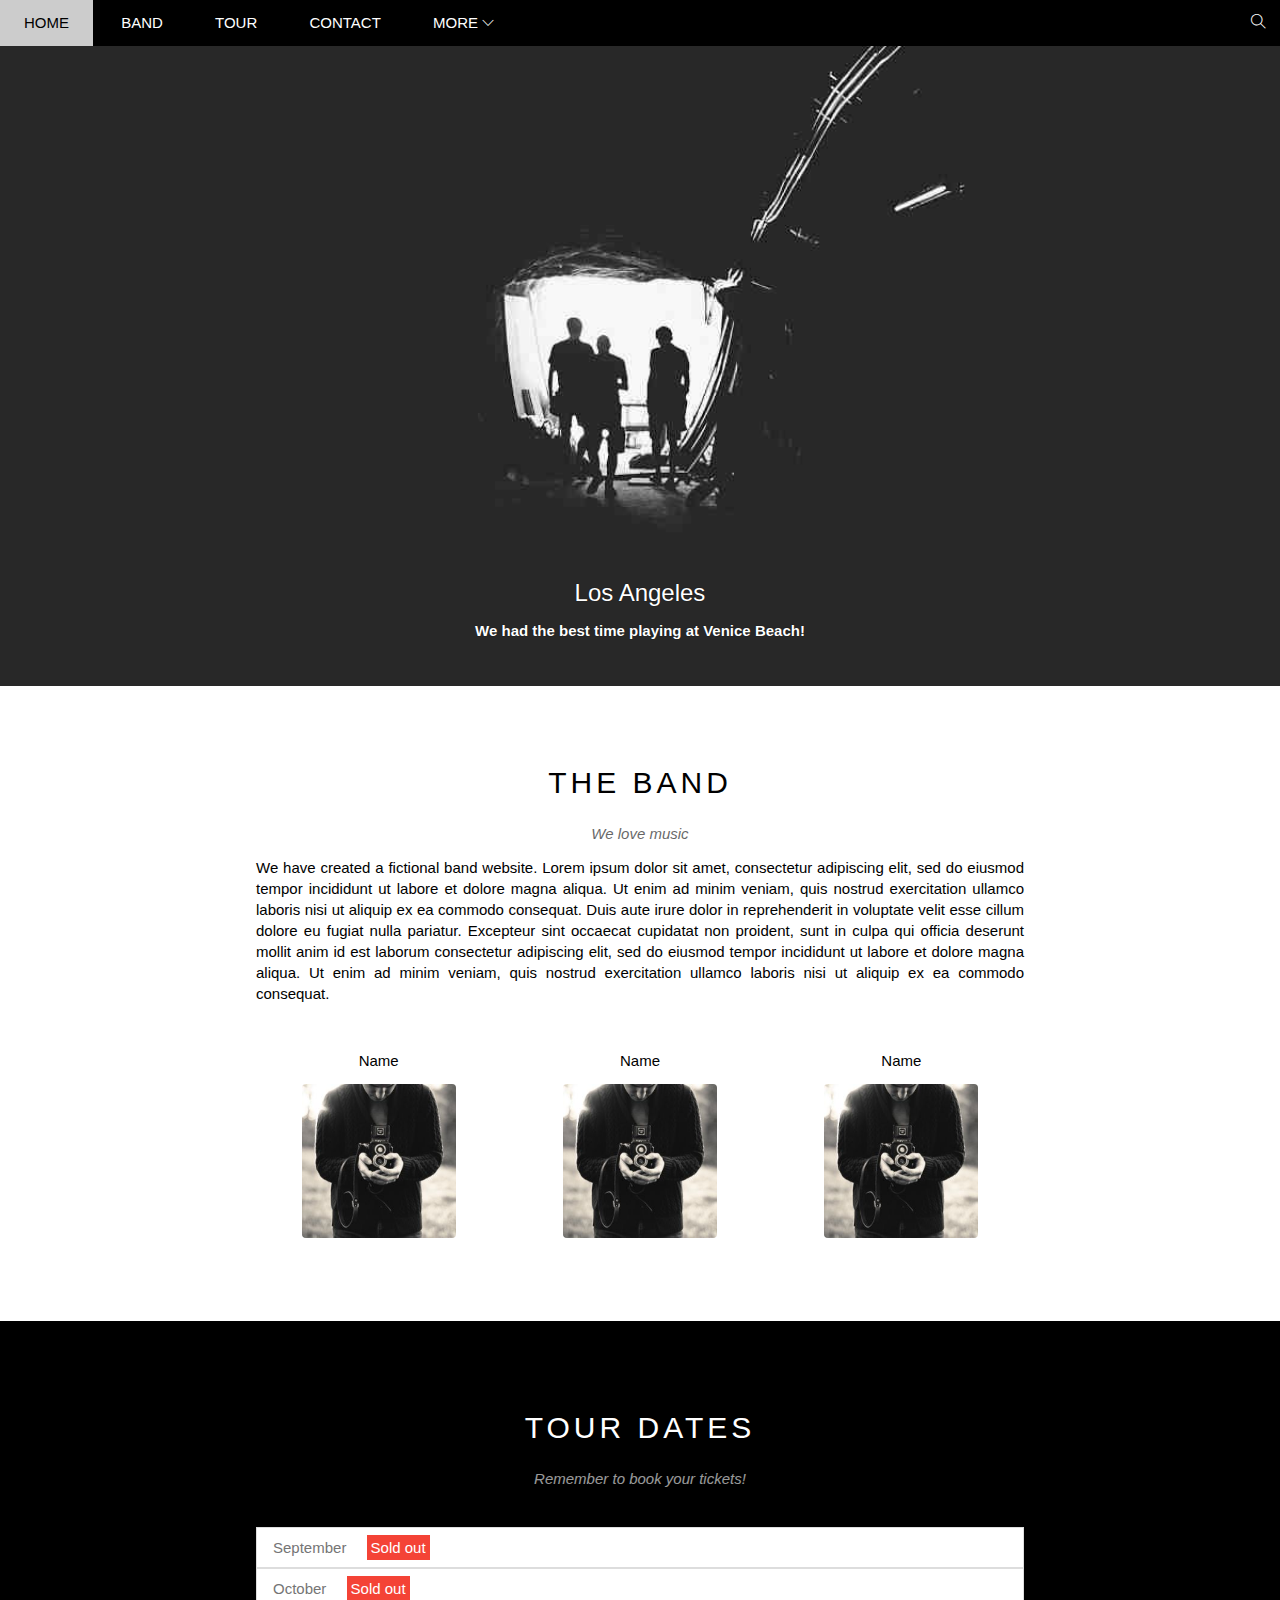
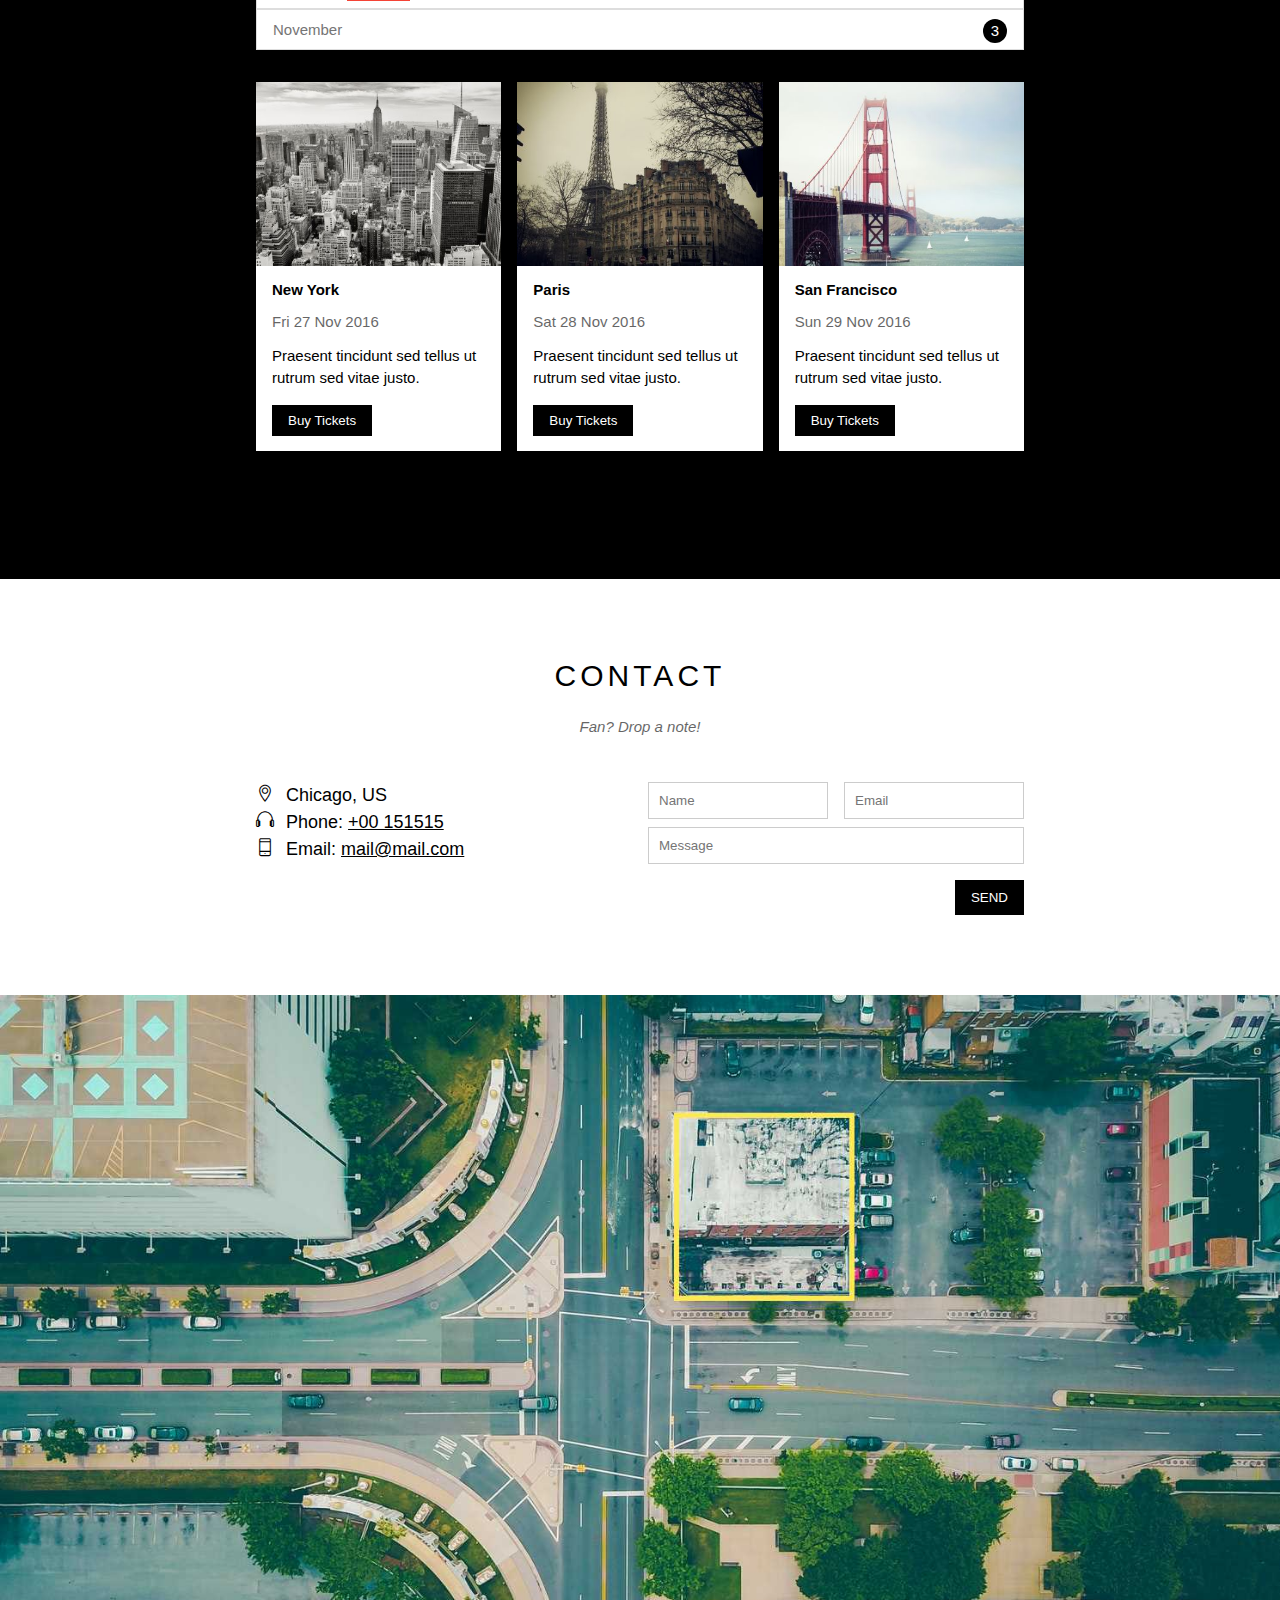
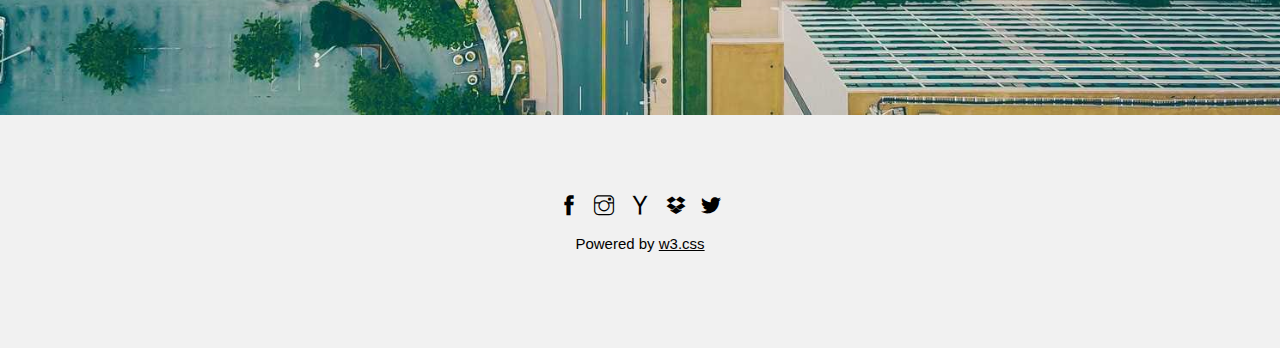
<file: index.html>
<!DOCTYPE html>
<html lang="en">
<head>
    <meta charset="UTF-8">
    <meta http-equiv="X-UA-Compatible" content="IE=edge">
    <meta name="viewport" content="width=device-width, initial-scale=1.0">
    <title>The Band</title>
    <link rel="stylesheet" href="./assets/css/style.css">
    <link rel="stylesheet" href="./assets/css/responsive.css">
    <link rel="stylesheet" href="./assets/font/themify-icons-font/themify-icons/themify-icons.css">
    <link rel="icon" href="https://c1.staticflickr.com/3/2633/3717131933_88a7bcbe83_b.jpg">
</head>
<body>
    <div id="main">
        <!-- Header -->
        <div id="header">
            <ul id="nav">
                <li><a href="#">Home</a></li>
                <li><a href="#band" class="responsive">Band</a></li>
                <li><a href="#tour" class="responsive">Tour</a></li>
                <li><a href="#contact" class="responsive">Contact</a></li>
                <li>
                    <a href="#" class="responsive">More<i class="ti-angle-down"></i></a>
                    <ul class="subnav">
                        <li><a href="#">Merchandise</a></li>
                        <li><a href="#">Extras</a></li>
                        <li><a href="#">Media</a></li>
                    </ul>
                </li>
            </ul>
            <div id="search">
                <i class="ti-search"></i>
            </div>

            <div id="mobile-menu" class="mobile-menu-btn">
                <i class="ti-menu"></i>
            </div>
        </div>

        <!-- Slider -->
        <div id="slider">
            <div id="about-band">
                <h3>Los Angeles</h3>
                <p class="margin-top-bottom bold">We had the best time playing at Venice Beach!</p>
            </div>
        </div>

        <!-- Content -->
        <div id="content">
            <!-- About section -->
            <div id="band" class="content-section">
                <h2 class="section-heading">THE BAND</h2>
                <p class="section-sub-heading">We love music</p>
                <p class="about-text">We have created a fictional band website. Lorem ipsum dolor sit amet, consectetur adipiscing elit, sed do eiusmod tempor incididunt ut labore et dolore magna aliqua. Ut enim ad minim veniam, quis nostrud exercitation ullamco laboris nisi ut aliquip ex ea commodo consequat. Duis aute irure dolor in reprehenderit in voluptate velit esse cillum dolore eu fugiat nulla pariatur. Excepteur sint occaecat cupidatat non proident, sunt in culpa qui officia deserunt mollit anim id est laborum consectetur adipiscing elit, sed do eiusmod tempor incididunt ut labore et dolore magna aliqua. Ut enim ad minim veniam, quis nostrud exercitation ullamco laboris nisi ut aliquip ex ea commodo consequat.</p>
                <div class="row members-list">
                    <div class="col col-third mobile-col-full mt-16 text-center">
                        <p class="member-name">Name</p>
                        <img class="member-img" src="assets/img/team/1.jpg" alt="">
                    </div>

                    <div class="col col-third mobile-col-full mt-16 text-center">
                        <p class="member-name">Name</p>
                        <img class="member-img" src="assets/img/team/1.jpg" alt="">
                    </div>

                    <div class="col col-third mobile-col-full mt-16 text-center">
                        <p class="member-name">Name</p>
                        <img class="member-img" src="assets/img/team/1.jpg" alt="">
                    </div>
                </div>
            </div>

            <!-- Tour section-->
            <div class="tour-section">
                <div id="tour" class="content-section">
                    <h2 class="section-heading text-white mtb-10">TOUR DATES</h2>
                    <p class="section-sub-heading text-white">Remember to book your tickets!</p>
                    
                    <ul class="tickets-list">
                        <li>September <span class="sold-out">Sold out</span></li>
                        <li>October <span class="sold-out">Sold out</span></li>
                        <li>November <span class="quantity">3</span></li>
                    </ul>

                    <div class="tour-places row">
                        <!--Place: New York-->
                        <div class="col col-third mobile-col-full mt-16">
                            <img src="assets/img/ticket/1.jpg" alt="" class="place-img">
                            <div class="about-ticket">
                                <p class="heading">New York</p>
                                <p class="date">Fri 27 Nov 2016</p>
                                <p class="description">Praesent tincidunt sed tellus ut rutrum sed vitae justo.</p>
                                <button class="btn-buy-ticket js-buy-ticket js-buy-ticket size-mobile">Buy Tickets</button>
                            </div>
                        </div>
                         <!--Place: Paris-->
                        <div class="col col-third mobile-col-full mt-16">
                            <img src="assets/img/ticket/2.jpg" alt="" class="place-img">
                            <div class="about-ticket">
                                <p class="heading">Paris</p>
                                <p class="date">Sat 28 Nov 2016</p>
                                <p class="description">Praesent tincidunt sed tellus ut rutrum sed vitae justo.</p>
                                <button class="btn-buy-ticket js-buy-ticket js-buy-ticket size-mobile">Buy Tickets</button>
                            </div>
                        </div>
                         <!--Place: San Francisco-->
                        <div class="col col-third mobile-col-full mt-16">
                            <img src="assets/img/ticket/3.jpg" alt="" class="place-img">
                            <div class="about-ticket">
                                <p class="heading">San Francisco</p>
                                <p class="date">Sun 29 Nov 2016</p>
                                <p class="description">Praesent tincidunt sed tellus ut rutrum sed vitae justo.</p>
                                <button class="btn-buy-ticket js-buy-ticket js-buy-ticket size-mobile">Buy Tickets</button>
                            </div>
                        </div>
            
                    </div>
                </div>    
            </div>

            <!-- Contact section-->
            <div id="contact" class="content-section">
                <h2 class="section-heading">CONTACT</h2>
                <p class="section-sub-heading">Fan? Drop a note!</p>
                
                <div class="row contact-content">
                    <div class="col col-half mobile-col-full contact-info">
                        <p><i class="ti-location-pin"></i>Chicago, US</p>
                        <p><i class="ti-headphone"></i>Phone: <a class="section-link" href="tel:+00 151515">+00 151515</a></p>
                        <p><i class="ti-mobile"></i>Email: <a class="section-link" href="mailto:mail@mail.com">mail@mail.com</a></p>
                    </div>

                    <div class="col col-half mobile-col-full">
                        <form action="">
                            <div class="row mobile-mt-16">
                                <div class="col col-half mobile-col-full">
                                    <input type="text" placeholder="Name" class="form-control" required>
                                </div>
                                <div class="col col-half mobile-col-full mobile-mt-8">
                                    <input type="email" placeholder="Email" class="form-control" required>
                                </div>
                            </div>

                            <div class="row mt-8">
                                <div class="col col-full mobile-col-full">
                                    <input type="" placeholder="Message" class="form-control" required>
                                </div>
                            </div>
                            <input class="btn mt-16 size-mobile" type="submit" value="SEND">
                        </form>
                    </div>
                </div>
                
            </div>
        </div>
        <!-- End Page Content -->
        
        <!-- Map -->
        <div class="map-section">
            <img src="/assets/img/footer/map.jpg" alt="Map">
        </div>

        <!-- Footer -->
        <div id="footer">
            <div class="content-section text-center">
                <div class="social-list">
                    <a href=""><i class="ti-facebook"></i></a>
                    <a href=""><i class="ti-instagram"></i></a>
                    <a href=""><i class="ti-yahoo"></i></a>
                    <a href=""><i class="ti-dropbox-alt"></i></a>
                    <a href=""><i class="ti-twitter-alt"></i></a>
                </div>
                <p id="author" class="mt-16 mb-16">Powered by <a href="" style="color: black;">w3.css</a></p>
            </div>
        </div>

        <!-- Modal -->
        <div class="modal">
            <div class="modal-container js-modal-container">
                <div class="modal-close js-modal-close">
                    <i class="ti-close"></i>
                </div>

                <div class="modal-header">
                    <i class="ti-bag"></i>Tickets
                </div>

                <div class="modal-body">
                    <label for="modal-quantity" class="modal-label">
                        <i class="ti-shopping-cart"></i>
                        Tickets, $15 per person
                    </label>
                    <input id="modal-quantity" type="text" class="modal-input" placeholder="How many?">
                    
                    <label for="modal-email" class="modal-label">
                        <i class="ti-user"></i>
                        Send to
                    </label>
                    <input id="modal-email" type="email" class="modal-input" placeholder="Enter email">
                
                    <button id="buy-tickets">
                        Pay <i class="ti-check"></i>
                    </button>
                </div>

                <div class="modal-footer">
                    <button class="close-footer js-footer-close">
                        Close <i class="ti-close"></i>
                    </button>

                    <p class="modal-help">Need <a href="">help?</a></p>
                </div>
            </div>
        </div>
    </div>
    <script src="/assets/js/script.js"></script>
    <script src="/assets/js/script-mobile.js"></script>
</body>
</html>
</file>
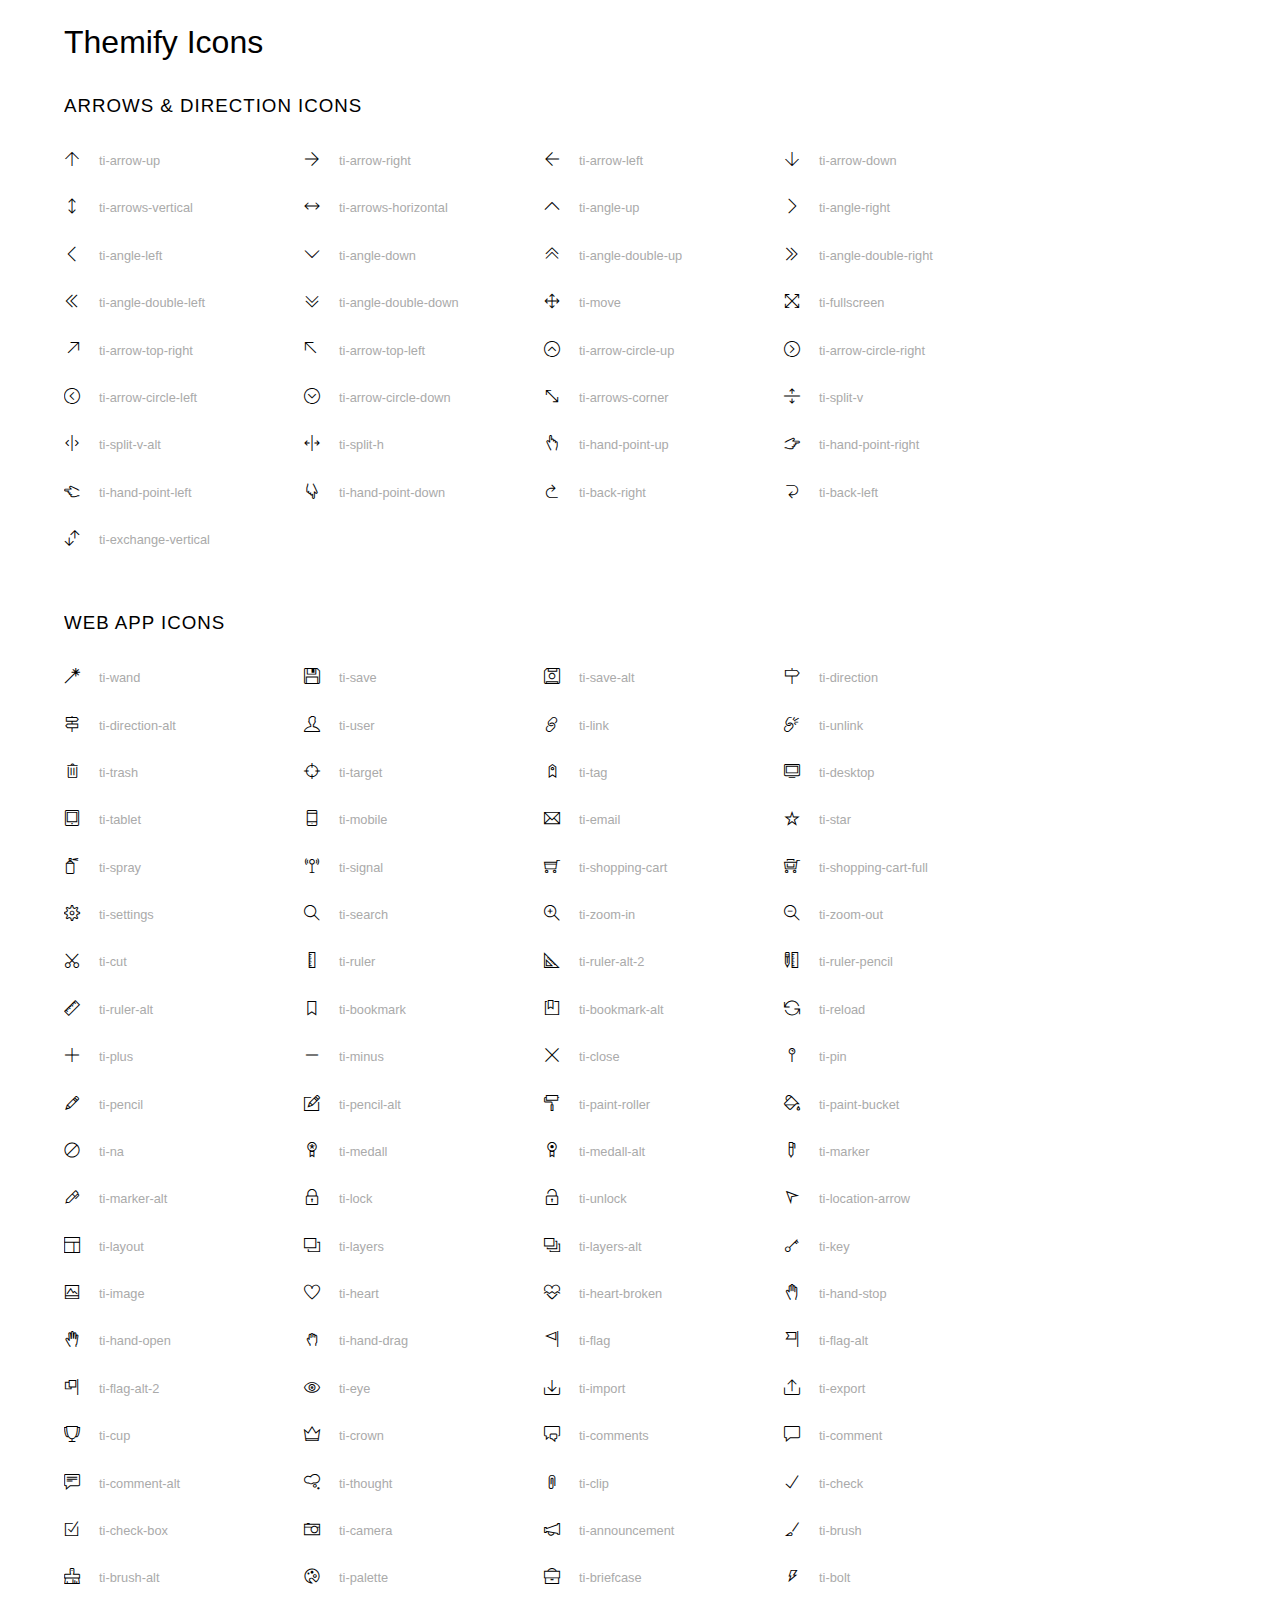
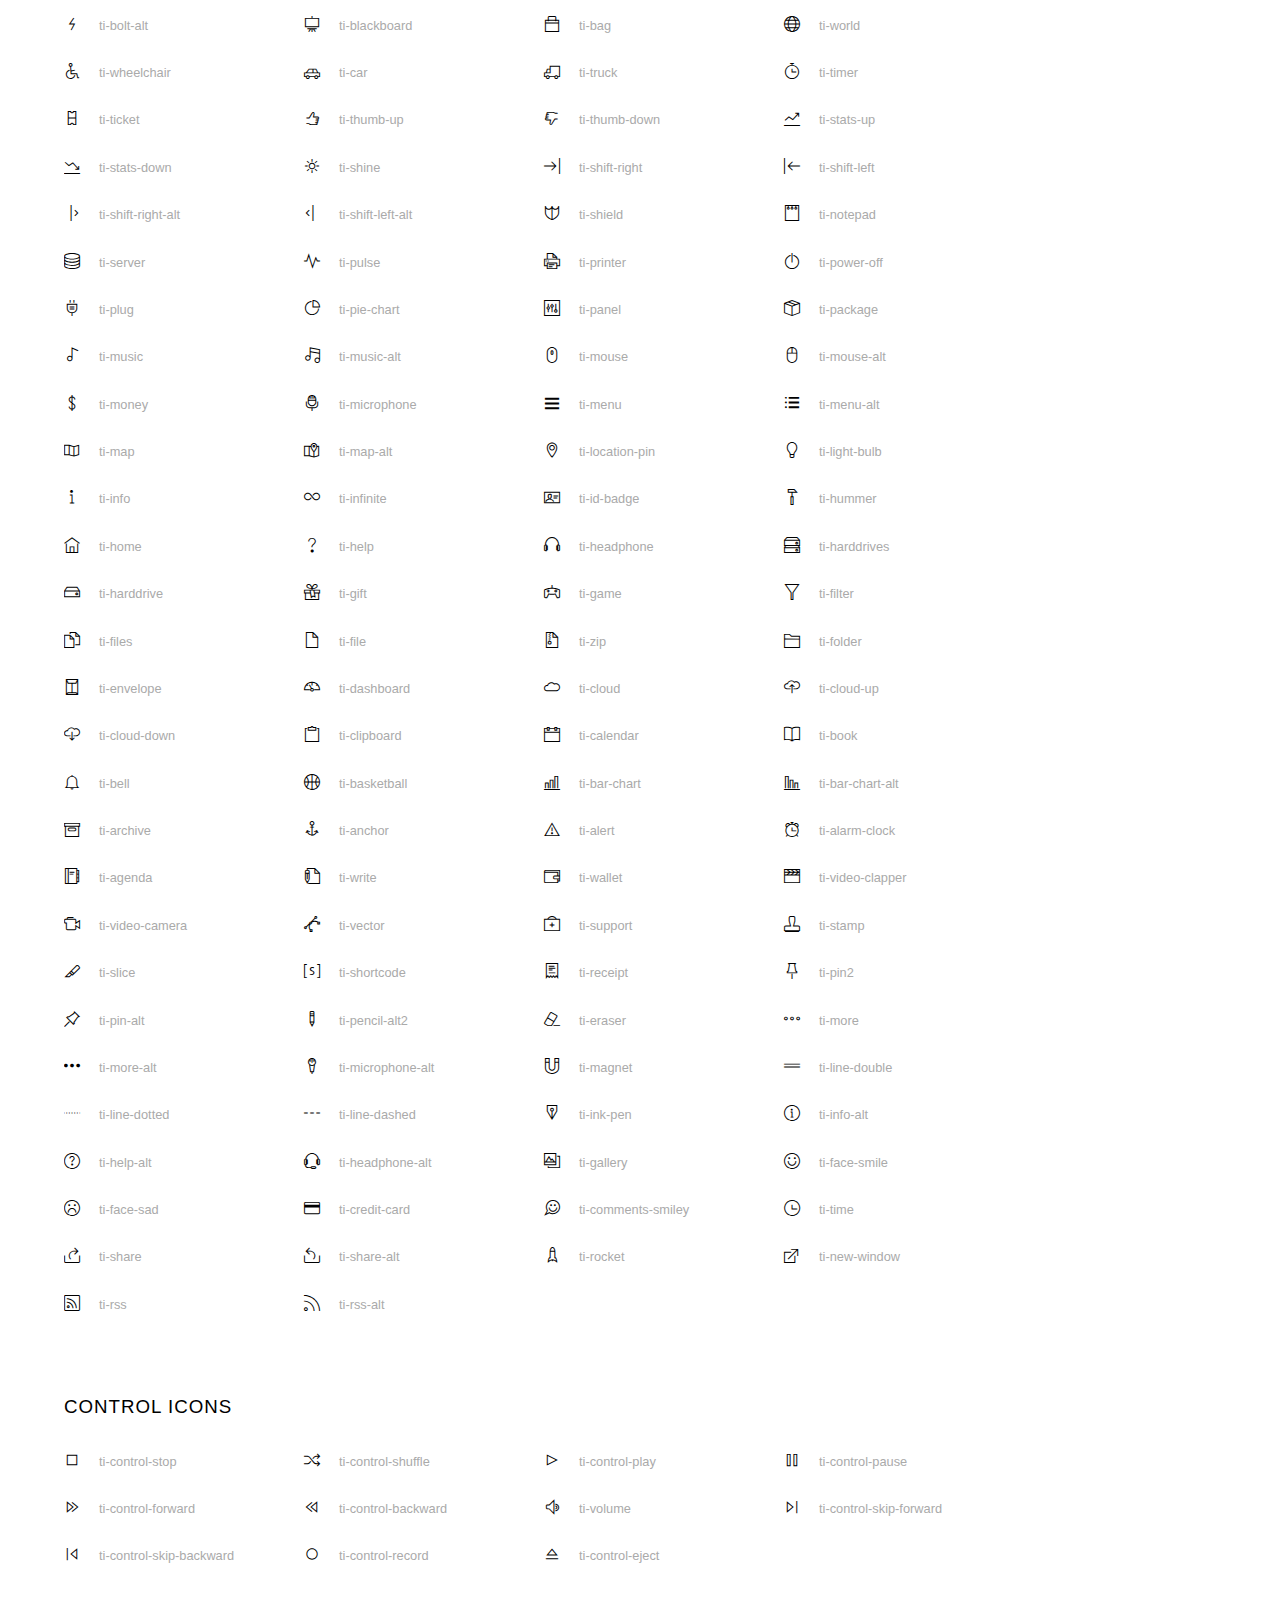
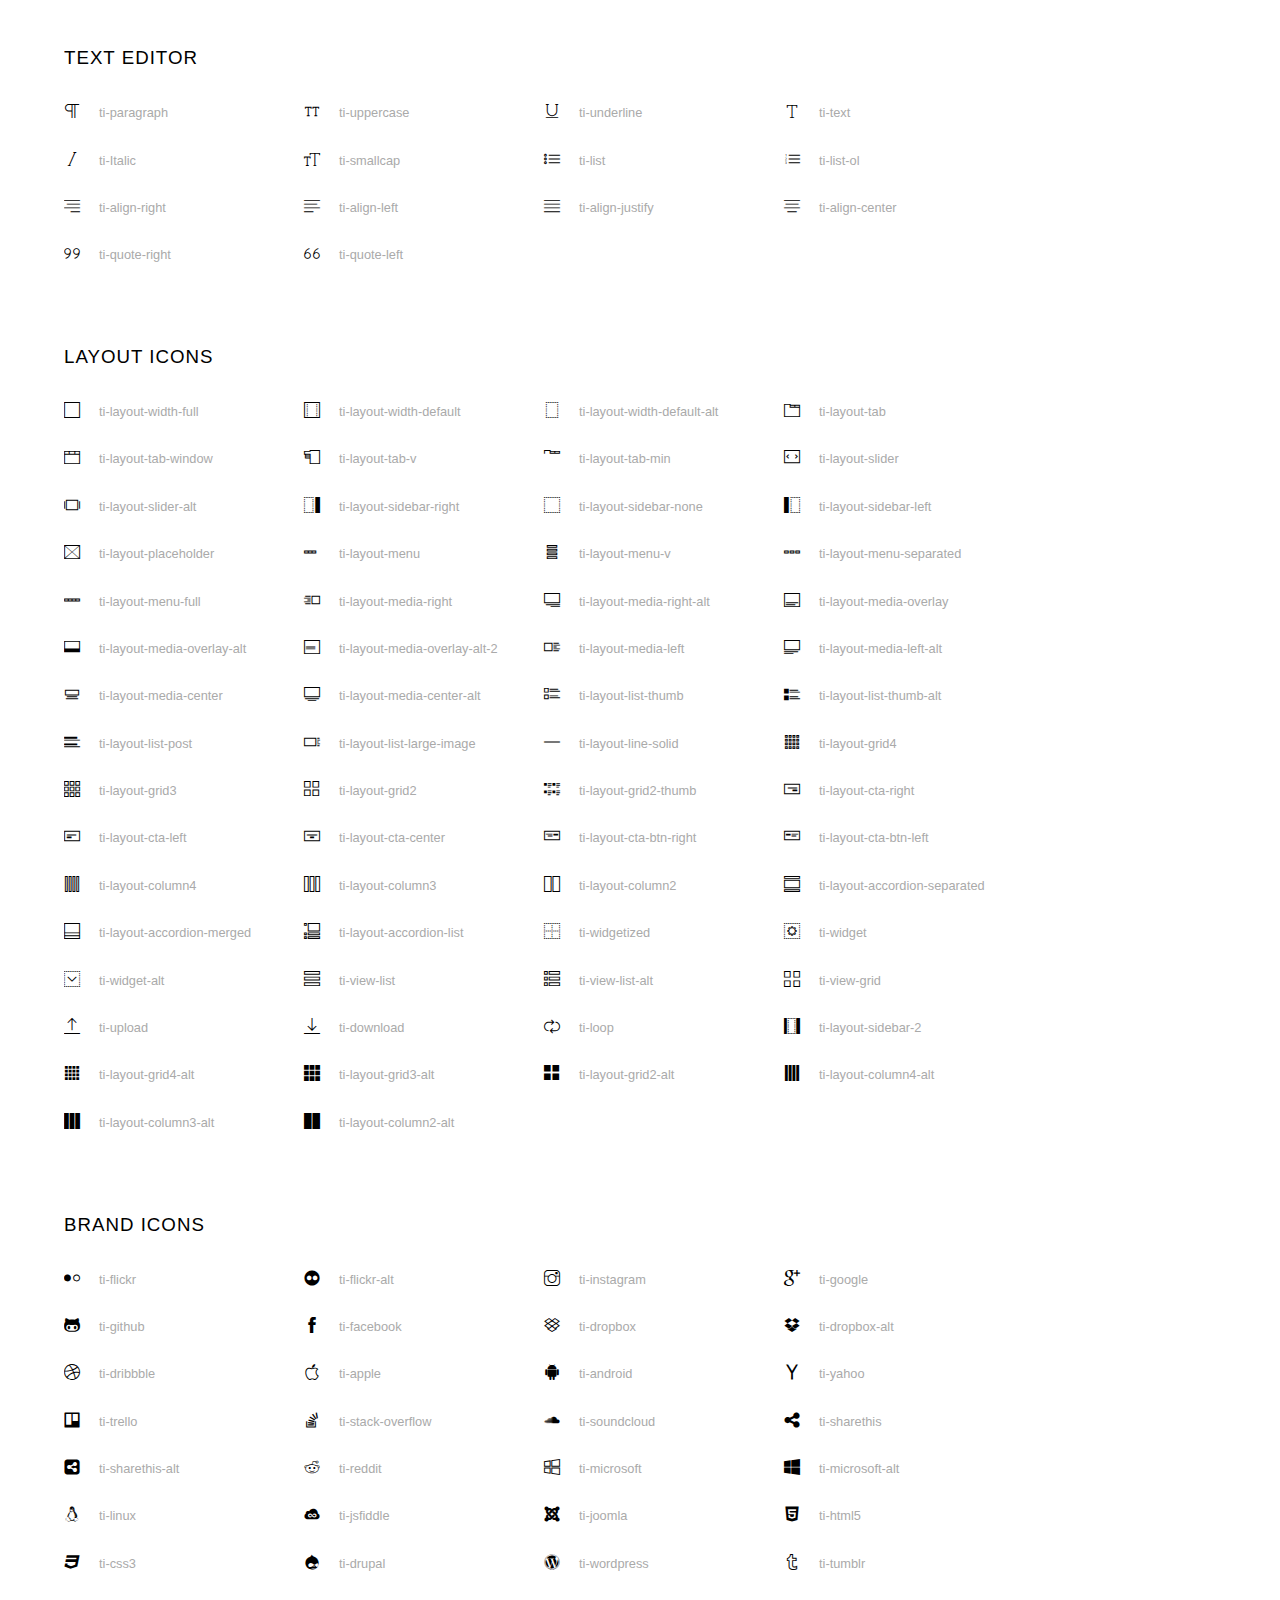
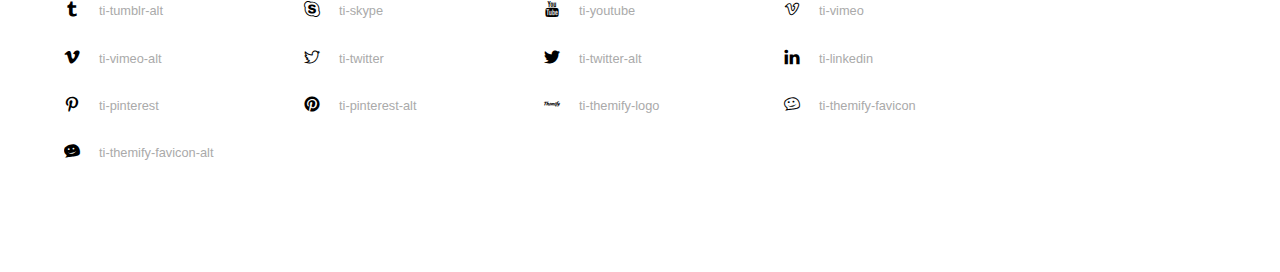
<file: assets/font/themify-icons-font/themify-icons/index.html>
<!doctype html>
<html>
<head>
	<meta charset="utf-8">
	<title>Themify Icon Font</title>
	<meta name="viewport" content="width=device-width">
	<link rel="stylesheet" href="demo-files/demo.css">
	<link rel="stylesheet" href="themify-icons.css">
	<!--[if lt IE 8]><!-->
	<link rel="stylesheet" href="ie7/ie7.css">
	<!--<![endif]-->
</head>
<body>
	<h1>Themify Icons</h1>

	<div class="icon-section">

		<div class="icon-section">
			<h3>Arrows &amp; Direction Icons </h3>

			<div class="icon-container">
				<span class="ti-arrow-up"></span><span class="icon-name"> ti-arrow-up</span>
			</div>
			<div class="icon-container">
				<span class="ti-arrow-right"></span><span class="icon-name"> ti-arrow-right</span>
			</div>
			<div class="icon-container">
				<span class="ti-arrow-left"></span><span class="icon-name"> ti-arrow-left</span>
			</div>
			<div class="icon-container">
				<span class="ti-arrow-down"></span><span class="icon-name"> ti-arrow-down</span>
			</div>
			<div class="icon-container">
				<span class="ti-arrows-vertical"></span><span class="icon-name"> ti-arrows-vertical</span>
			</div>
			<div class="icon-container">
				<span class="ti-arrows-horizontal"></span><span class="icon-name"> ti-arrows-horizontal</span>
			</div>
			<div class="icon-container">
				<span class="ti-angle-up"></span><span class="icon-name"> ti-angle-up</span>
			</div>
			<div class="icon-container">
				<span class="ti-angle-right"></span><span class="icon-name"> ti-angle-right</span>
			</div>
			<div class="icon-container">
				<span class="ti-angle-left"></span><span class="icon-name"> ti-angle-left</span>
			</div>
			<div class="icon-container">
				<span class="ti-angle-down"></span><span class="icon-name"> ti-angle-down</span>
			</div>	
			<div class="icon-container">
				<span class="ti-angle-double-up"></span><span class="icon-name"> ti-angle-double-up</span>
			</div>
			<div class="icon-container">
				<span class="ti-angle-double-right"></span><span class="icon-name"> ti-angle-double-right</span>
			</div>
			<div class="icon-container">
				<span class="ti-angle-double-left"></span><span class="icon-name"> ti-angle-double-left</span>
			</div>
			<div class="icon-container">
				<span class="ti-angle-double-down"></span><span class="icon-name"> ti-angle-double-down</span>
			</div>					
			<div class="icon-container">
				<span class="ti-move"></span><span class="icon-name"> ti-move</span>
			</div>
			<div class="icon-container">
				<span class="ti-fullscreen"></span><span class="icon-name"> ti-fullscreen</span>
			</div>
			<div class="icon-container">
				<span class="ti-arrow-top-right"></span><span class="icon-name"> ti-arrow-top-right</span>
			</div>
			<div class="icon-container">
				<span class="ti-arrow-top-left"></span><span class="icon-name"> ti-arrow-top-left</span>
			</div>
			<div class="icon-container">
				<span class="ti-arrow-circle-up"></span><span class="icon-name"> ti-arrow-circle-up</span>
			</div>
			<div class="icon-container">
				<span class="ti-arrow-circle-right"></span><span class="icon-name"> ti-arrow-circle-right</span>
			</div>
			<div class="icon-container">
				<span class="ti-arrow-circle-left"></span><span class="icon-name"> ti-arrow-circle-left</span>
			</div>
			<div class="icon-container">
				<span class="ti-arrow-circle-down"></span><span class="icon-name"> ti-arrow-circle-down</span>
			</div>
			<div class="icon-container">
				<span class="ti-arrows-corner"></span><span class="icon-name"> ti-arrows-corner</span>
			</div>
			<div class="icon-container">
				<span class="ti-split-v"></span><span class="icon-name"> ti-split-v</span>
			</div>

			<div class="icon-container">
				<span class="ti-split-v-alt"></span><span class="icon-name"> ti-split-v-alt</span>
			</div>
			<div class="icon-container">
				<span class="ti-split-h"></span><span class="icon-name"> ti-split-h</span>
			</div>
			<div class="icon-container">
				<span class="ti-hand-point-up"></span><span class="icon-name"> ti-hand-point-up</span>
			</div>
			<div class="icon-container">
				<span class="ti-hand-point-right"></span><span class="icon-name"> ti-hand-point-right</span>
			</div>
			<div class="icon-container">
				<span class="ti-hand-point-left"></span><span class="icon-name"> ti-hand-point-left</span>
			</div>
			<div class="icon-container">
				<span class="ti-hand-point-down"></span><span class="icon-name"> ti-hand-point-down</span>
			</div>
			<div class="icon-container">
				<span class="ti-back-right"></span><span class="icon-name"> ti-back-right</span>
			</div>
			<div class="icon-container">
				<span class="ti-back-left"></span><span class="icon-name"> ti-back-left</span>
			</div>
			<div class="icon-container">
				<span class="ti-exchange-vertical"></span><span class="icon-name"> ti-exchange-vertical</span>
			</div>

		</div> <!-- Arrows Icons -->



		<h3>Web App Icons</h3>
		
		<div class="icon-section">

			<div class="icon-container">
				<span class="ti-wand"></span><span class="icon-name"> ti-wand</span>
			</div>
			<div class="icon-container">
				<span class="ti-save"></span><span class="icon-name"> ti-save</span>
			</div>
			<div class="icon-container">
				<span class="ti-save-alt"></span><span class="icon-name"> ti-save-alt</span>
			</div>

			<div class="icon-container">
				<span class="ti-direction"></span><span class="icon-name"> ti-direction</span>
			</div>
			<div class="icon-container">
				<span class="ti-direction-alt"></span><span class="icon-name"> ti-direction-alt</span>
			</div>
			<div class="icon-container">
				<span class="ti-user"></span><span class="icon-name"> ti-user</span>
			</div>
			<div class="icon-container">
				<span class="ti-link"></span><span class="icon-name"> ti-link</span>
			</div>
			<div class="icon-container">
				<span class="ti-unlink"></span><span class="icon-name"> ti-unlink</span>
			</div>
			<div class="icon-container">
				<span class="ti-trash"></span><span class="icon-name"> ti-trash</span>
			</div>
			<div class="icon-container">
				<span class="ti-target"></span><span class="icon-name"> ti-target</span>
			</div>
			<div class="icon-container">
				<span class="ti-tag"></span><span class="icon-name"> ti-tag</span>
			</div>
			<div class="icon-container">
				<span class="ti-desktop"></span><span class="icon-name"> ti-desktop</span>
			</div>
			<div class="icon-container">
				<span class="ti-tablet"></span><span class="icon-name"> ti-tablet</span>
			</div>
			<div class="icon-container">
				<span class="ti-mobile"></span><span class="icon-name"> ti-mobile</span>
			</div>
			<div class="icon-container">
				<span class="ti-email"></span><span class="icon-name"> ti-email</span>
			</div>	
			<div class="icon-container">
				<span class="ti-star"></span><span class="icon-name"> ti-star</span>
			</div>
			<div class="icon-container">
				<span class="ti-spray"></span><span class="icon-name"> ti-spray</span>
			</div>
			<div class="icon-container">
				<span class="ti-signal"></span><span class="icon-name"> ti-signal</span>
			</div>
			<div class="icon-container">
				<span class="ti-shopping-cart"></span><span class="icon-name"> ti-shopping-cart</span>
			</div>
			<div class="icon-container">
				<span class="ti-shopping-cart-full"></span><span class="icon-name"> ti-shopping-cart-full</span>
			</div>
			<div class="icon-container">
				<span class="ti-settings"></span><span class="icon-name"> ti-settings</span>
			</div>
			<div class="icon-container">
				<span class="ti-search"></span><span class="icon-name"> ti-search</span>
			</div>
			<div class="icon-container">
				<span class="ti-zoom-in"></span><span class="icon-name"> ti-zoom-in</span>
			</div>
			<div class="icon-container">
				<span class="ti-zoom-out"></span><span class="icon-name"> ti-zoom-out</span>
			</div>
			<div class="icon-container">
				<span class="ti-cut"></span><span class="icon-name"> ti-cut</span>
			</div>
			<div class="icon-container">
				<span class="ti-ruler"></span><span class="icon-name"> ti-ruler</span>
			</div>
			<div class="icon-container">
				<span class="ti-ruler-alt-2"></span><span class="icon-name"> ti-ruler-alt-2</span>
			</div>			
			<div class="icon-container">
				<span class="ti-ruler-pencil"></span><span class="icon-name"> ti-ruler-pencil</span>
			</div>
			<div class="icon-container">
				<span class="ti-ruler-alt"></span><span class="icon-name"> ti-ruler-alt</span>
			</div>
			<div class="icon-container">
				<span class="ti-bookmark"></span><span class="icon-name"> ti-bookmark</span>
			</div>
			<div class="icon-container">
				<span class="ti-bookmark-alt"></span><span class="icon-name"> ti-bookmark-alt</span>
			</div>
			<div class="icon-container">
				<span class="ti-reload"></span><span class="icon-name"> ti-reload</span>
			</div>
			<div class="icon-container">
				<span class="ti-plus"></span><span class="icon-name"> ti-plus</span>
			</div>
			<div class="icon-container">
				<span class="ti-minus"></span><span class="icon-name"> ti-minus</span>
			</div>
			<div class="icon-container">
				<span class="ti-close"></span><span class="icon-name"> ti-close</span>
			</div>			
			<div class="icon-container">
				<span class="ti-pin"></span><span class="icon-name"> ti-pin</span>
			</div>
			<div class="icon-container">
				<span class="ti-pencil"></span><span class="icon-name"> ti-pencil</span>
			</div>
					
		  	<div class="icon-container">
				<span class="ti-pencil-alt"></span><span class="icon-name"> ti-pencil-alt</span>
			</div>
			<div class="icon-container">
				<span class="ti-paint-roller"></span><span class="icon-name"> ti-paint-roller</span>
			</div>
			<div class="icon-container">
				<span class="ti-paint-bucket"></span><span class="icon-name"> ti-paint-bucket</span>
			</div>
			<div class="icon-container">
				<span class="ti-na"></span><span class="icon-name"> ti-na</span>
			</div>
			<div class="icon-container">
				<span class="ti-medall"></span><span class="icon-name"> ti-medall</span>
			</div>
			<div class="icon-container">
				<span class="ti-medall-alt"></span><span class="icon-name"> ti-medall-alt</span>
			</div>
			<div class="icon-container">
				<span class="ti-marker"></span><span class="icon-name"> ti-marker</span>
			</div>
			<div class="icon-container">
				<span class="ti-marker-alt"></span><span class="icon-name"> ti-marker-alt</span>
			</div>

			<div class="icon-container">
				<span class="ti-lock"></span><span class="icon-name"> ti-lock</span>
			</div>
			<div class="icon-container">
				<span class="ti-unlock"></span><span class="icon-name"> ti-unlock</span>
			</div>
			<div class="icon-container">
				<span class="ti-location-arrow"></span><span class="icon-name"> ti-location-arrow</span>
			</div>
			<div class="icon-container">
				<span class="ti-layout"></span><span class="icon-name"> ti-layout</span>
			</div>
			<div class="icon-container">
				<span class="ti-layers"></span><span class="icon-name"> ti-layers</span>
			</div>
			<div class="icon-container">
				<span class="ti-layers-alt"></span><span class="icon-name"> ti-layers-alt</span>
			</div>
			<div class="icon-container">
				<span class="ti-key"></span><span class="icon-name"> ti-key</span>
			</div>
			<div class="icon-container">
				<span class="ti-image"></span><span class="icon-name"> ti-image</span>
			</div>
			<div class="icon-container">
				<span class="ti-heart"></span><span class="icon-name"> ti-heart</span>
			</div>
			<div class="icon-container">
				<span class="ti-heart-broken"></span><span class="icon-name"> ti-heart-broken</span>
			</div>
			<div class="icon-container">
				<span class="ti-hand-stop"></span><span class="icon-name"> ti-hand-stop</span>
			</div>
			<div class="icon-container">
				<span class="ti-hand-open"></span><span class="icon-name"> ti-hand-open</span>
			</div>
			<div class="icon-container">
				<span class="ti-hand-drag"></span><span class="icon-name"> ti-hand-drag</span>
			</div>
			<div class="icon-container">
				<span class="ti-flag"></span><span class="icon-name"> ti-flag</span>
			</div>
			<div class="icon-container">
				<span class="ti-flag-alt"></span><span class="icon-name"> ti-flag-alt</span>
			</div>
			<div class="icon-container">
				<span class="ti-flag-alt-2"></span><span class="icon-name"> ti-flag-alt-2</span>
			</div>
			<div class="icon-container">
				<span class="ti-eye"></span><span class="icon-name"> ti-eye</span>
			</div>
			<div class="icon-container">
				<span class="ti-import"></span><span class="icon-name"> ti-import</span>
			</div>			
			<div class="icon-container">
				<span class="ti-export"></span><span class="icon-name"> ti-export</span>
			</div>
			<div class="icon-container">
				<span class="ti-cup"></span><span class="icon-name"> ti-cup</span>
			</div>
			<div class="icon-container">
				<span class="ti-crown"></span><span class="icon-name"> ti-crown</span>
			</div>
			<div class="icon-container">
				<span class="ti-comments"></span><span class="icon-name"> ti-comments</span>
			</div>
			<div class="icon-container">
				<span class="ti-comment"></span><span class="icon-name"> ti-comment</span>
			</div>
			<div class="icon-container">
				<span class="ti-comment-alt"></span><span class="icon-name"> ti-comment-alt</span>
			</div>
			<div class="icon-container">
				<span class="ti-thought"></span><span class="icon-name"> ti-thought</span>
			</div>			
			<div class="icon-container">
				<span class="ti-clip"></span><span class="icon-name"> ti-clip</span>
			</div>

			<div class="icon-container">
				<span class="ti-check"></span><span class="icon-name"> ti-check</span>
			</div>
			<div class="icon-container">
				<span class="ti-check-box"></span><span class="icon-name"> ti-check-box</span>
			</div>
			<div class="icon-container">
				<span class="ti-camera"></span><span class="icon-name"> ti-camera</span>
			</div>
			<div class="icon-container">
				<span class="ti-announcement"></span><span class="icon-name"> ti-announcement</span>
			</div>
			<div class="icon-container">
				<span class="ti-brush"></span><span class="icon-name"> ti-brush</span>
			</div>
			<div class="icon-container">
				<span class="ti-brush-alt"></span><span class="icon-name"> ti-brush-alt</span>
			</div>
			<div class="icon-container">
				<span class="ti-palette"></span><span class="icon-name"> ti-palette</span>
			</div>			
			<div class="icon-container">
				<span class="ti-briefcase"></span><span class="icon-name"> ti-briefcase</span>
			</div>
			<div class="icon-container">
				<span class="ti-bolt"></span><span class="icon-name"> ti-bolt</span>
			</div>
			<div class="icon-container">
				<span class="ti-bolt-alt"></span><span class="icon-name"> ti-bolt-alt</span>
			</div>
			<div class="icon-container">
				<span class="ti-blackboard"></span><span class="icon-name"> ti-blackboard</span>
			</div>
			<div class="icon-container">
				<span class="ti-bag"></span><span class="icon-name"> ti-bag</span>
			</div>
			<div class="icon-container">
				<span class="ti-world"></span><span class="icon-name"> ti-world</span>
			</div>
			<div class="icon-container">
				<span class="ti-wheelchair"></span><span class="icon-name"> ti-wheelchair</span>
			</div>
			<div class="icon-container">
				<span class="ti-car"></span><span class="icon-name"> ti-car</span>
			</div>
			<div class="icon-container">
				<span class="ti-truck"></span><span class="icon-name"> ti-truck</span>
			</div>
			<div class="icon-container">
				<span class="ti-timer"></span><span class="icon-name"> ti-timer</span>
			</div>
			<div class="icon-container">
				<span class="ti-ticket"></span><span class="icon-name"> ti-ticket</span>
			</div>
			<div class="icon-container">
				<span class="ti-thumb-up"></span><span class="icon-name"> ti-thumb-up</span>
			</div>
			<div class="icon-container">
				<span class="ti-thumb-down"></span><span class="icon-name"> ti-thumb-down</span>
			</div>

			<div class="icon-container">
				<span class="ti-stats-up"></span><span class="icon-name"> ti-stats-up</span>
			</div>
			<div class="icon-container">
				<span class="ti-stats-down"></span><span class="icon-name"> ti-stats-down</span>
			</div>
			<div class="icon-container">
				<span class="ti-shine"></span><span class="icon-name"> ti-shine</span>
			</div>
			<div class="icon-container">
				<span class="ti-shift-right"></span><span class="icon-name"> ti-shift-right</span>
			</div>
			<div class="icon-container">
				<span class="ti-shift-left"></span><span class="icon-name"> ti-shift-left</span>
			</div>

			<div class="icon-container">
				<span class="ti-shift-right-alt"></span><span class="icon-name"> ti-shift-right-alt</span>
			</div>
			<div class="icon-container">
				<span class="ti-shift-left-alt"></span><span class="icon-name"> ti-shift-left-alt</span>
			</div>
			<div class="icon-container">
				<span class="ti-shield"></span><span class="icon-name"> ti-shield</span>
			</div>
			<div class="icon-container">
				<span class="ti-notepad"></span><span class="icon-name"> ti-notepad</span>
			</div>
			<div class="icon-container">
				<span class="ti-server"></span><span class="icon-name"> ti-server</span>
			</div>

			<div class="icon-container">
				<span class="ti-pulse"></span><span class="icon-name"> ti-pulse</span>
			</div>
			<div class="icon-container">
				<span class="ti-printer"></span><span class="icon-name"> ti-printer</span>
			</div>
			<div class="icon-container">
				<span class="ti-power-off"></span><span class="icon-name"> ti-power-off</span>
			</div>
			<div class="icon-container">
				<span class="ti-plug"></span><span class="icon-name"> ti-plug</span>
			</div>
			<div class="icon-container">
				<span class="ti-pie-chart"></span><span class="icon-name"> ti-pie-chart</span>
			</div>

			<div class="icon-container">
				<span class="ti-panel"></span><span class="icon-name"> ti-panel</span>
			</div>
			<div class="icon-container">
				<span class="ti-package"></span><span class="icon-name"> ti-package</span>
			</div>
			<div class="icon-container">
				<span class="ti-music"></span><span class="icon-name"> ti-music</span>
			</div>
			<div class="icon-container">
				<span class="ti-music-alt"></span><span class="icon-name"> ti-music-alt</span>
			</div>
			<div class="icon-container">
				<span class="ti-mouse"></span><span class="icon-name"> ti-mouse</span>
			</div>
			<div class="icon-container">
				<span class="ti-mouse-alt"></span><span class="icon-name"> ti-mouse-alt</span>
			</div>
			<div class="icon-container">
				<span class="ti-money"></span><span class="icon-name"> ti-money</span>
			</div>
			<div class="icon-container">
				<span class="ti-microphone"></span><span class="icon-name"> ti-microphone</span>
			</div>
			<div class="icon-container">
				<span class="ti-menu"></span><span class="icon-name"> ti-menu</span>
			</div>
			<div class="icon-container">
				<span class="ti-menu-alt"></span><span class="icon-name"> ti-menu-alt</span>
			</div>
			<div class="icon-container">
				<span class="ti-map"></span><span class="icon-name"> ti-map</span>
			</div>
			<div class="icon-container">
				<span class="ti-map-alt"></span><span class="icon-name"> ti-map-alt</span>
			</div>

			<div class="icon-container">
				<span class="ti-location-pin"></span><span class="icon-name"> ti-location-pin</span>
			</div>

			<div class="icon-container">
				<span class="ti-light-bulb"></span><span class="icon-name"> ti-light-bulb</span>
			</div>
			<div class="icon-container">
				<span class="ti-info"></span><span class="icon-name"> ti-info</span>
			</div>
			<div class="icon-container">
				<span class="ti-infinite"></span><span class="icon-name"> ti-infinite</span>
			</div>
			<div class="icon-container">
				<span class="ti-id-badge"></span><span class="icon-name"> ti-id-badge</span>
			</div>
			<div class="icon-container">
				<span class="ti-hummer"></span><span class="icon-name"> ti-hummer</span>
			</div>
			<div class="icon-container">
				<span class="ti-home"></span><span class="icon-name"> ti-home</span>
			</div>
			<div class="icon-container">
				<span class="ti-help"></span><span class="icon-name"> ti-help</span>
			</div>
			<div class="icon-container">
				<span class="ti-headphone"></span><span class="icon-name"> ti-headphone</span>
			</div>
			<div class="icon-container">
				<span class="ti-harddrives"></span><span class="icon-name"> ti-harddrives</span>
			</div>
			<div class="icon-container">
				<span class="ti-harddrive"></span><span class="icon-name"> ti-harddrive</span>
			</div>
			<div class="icon-container">
				<span class="ti-gift"></span><span class="icon-name"> ti-gift</span>
			</div>
			<div class="icon-container">
				<span class="ti-game"></span><span class="icon-name"> ti-game</span>
			</div>
			<div class="icon-container">
				<span class="ti-filter"></span><span class="icon-name"> ti-filter</span>
			</div>
			<div class="icon-container">
				<span class="ti-files"></span><span class="icon-name"> ti-files</span>
			</div>
			<div class="icon-container">
				<span class="ti-file"></span><span class="icon-name"> ti-file</span>
			</div>
			<div class="icon-container">
				<span class="ti-zip"></span><span class="icon-name"> ti-zip</span>
			</div>
			<div class="icon-container">
				<span class="ti-folder"></span><span class="icon-name"> ti-folder</span>
			</div>			
			<div class="icon-container">
				<span class="ti-envelope"></span><span class="icon-name"> ti-envelope</span>
			</div>


			<div class="icon-container">
				<span class="ti-dashboard"></span><span class="icon-name"> ti-dashboard</span>
			</div>
			<div class="icon-container">
				<span class="ti-cloud"></span><span class="icon-name"> ti-cloud</span>
			</div>
			<div class="icon-container">
				<span class="ti-cloud-up"></span><span class="icon-name"> ti-cloud-up</span>
			</div>
			<div class="icon-container">
				<span class="ti-cloud-down"></span><span class="icon-name"> ti-cloud-down</span>
			</div>
			<div class="icon-container">
				<span class="ti-clipboard"></span><span class="icon-name"> ti-clipboard</span>
			</div>
			<div class="icon-container">
				<span class="ti-calendar"></span><span class="icon-name"> ti-calendar</span>
			</div>
			<div class="icon-container">
				<span class="ti-book"></span><span class="icon-name"> ti-book</span>
			</div>
			<div class="icon-container">
				<span class="ti-bell"></span><span class="icon-name"> ti-bell</span>
			</div>
			<div class="icon-container">
				<span class="ti-basketball"></span><span class="icon-name"> ti-basketball</span>
			</div>
			<div class="icon-container">
				<span class="ti-bar-chart"></span><span class="icon-name"> ti-bar-chart</span>
			</div>
			<div class="icon-container">
				<span class="ti-bar-chart-alt"></span><span class="icon-name"> ti-bar-chart-alt</span>
			</div>


			<div class="icon-container">
				<span class="ti-archive"></span><span class="icon-name"> ti-archive</span>
			</div>
			<div class="icon-container">
				<span class="ti-anchor"></span><span class="icon-name"> ti-anchor</span>
			</div>

			<div class="icon-container">
				<span class="ti-alert"></span><span class="icon-name"> ti-alert</span>
			</div>
			<div class="icon-container">
				<span class="ti-alarm-clock"></span><span class="icon-name"> ti-alarm-clock</span>
			</div>
			<div class="icon-container">
				<span class="ti-agenda"></span><span class="icon-name"> ti-agenda</span>
			</div>
			<div class="icon-container">
				<span class="ti-write"></span><span class="icon-name"> ti-write</span>
			</div>

			<div class="icon-container">
				<span class="ti-wallet"></span><span class="icon-name"> ti-wallet</span>
			</div>
			<div class="icon-container">
				<span class="ti-video-clapper"></span><span class="icon-name"> ti-video-clapper</span>
			</div>
			<div class="icon-container">
				<span class="ti-video-camera"></span><span class="icon-name"> ti-video-camera</span>
			</div>
			<div class="icon-container">
				<span class="ti-vector"></span><span class="icon-name"> ti-vector</span>
			</div>

			<div class="icon-container">
				<span class="ti-support"></span><span class="icon-name"> ti-support</span>
			</div>
			<div class="icon-container">
				<span class="ti-stamp"></span><span class="icon-name"> ti-stamp</span>
			</div>
			<div class="icon-container">
				<span class="ti-slice"></span><span class="icon-name"> ti-slice</span>
			</div>
			<div class="icon-container">
				<span class="ti-shortcode"></span><span class="icon-name"> ti-shortcode</span>
			</div>
			<div class="icon-container">
				<span class="ti-receipt"></span><span class="icon-name"> ti-receipt</span>
			</div>
			<div class="icon-container">
				<span class="ti-pin2"></span><span class="icon-name"> ti-pin2</span>
			</div>
			<div class="icon-container">
				<span class="ti-pin-alt"></span><span class="icon-name"> ti-pin-alt</span>
			</div>
			<div class="icon-container">
				<span class="ti-pencil-alt2"></span><span class="icon-name"> ti-pencil-alt2</span>
			</div>
			<div class="icon-container">
				<span class="ti-eraser"></span><span class="icon-name"> ti-eraser</span>
			</div>			
			<div class="icon-container">
				<span class="ti-more"></span><span class="icon-name"> ti-more</span>
			</div>
			<div class="icon-container">
				<span class="ti-more-alt"></span><span class="icon-name"> ti-more-alt</span>
			</div>
			<div class="icon-container">
				<span class="ti-microphone-alt"></span><span class="icon-name"> ti-microphone-alt</span>
			</div>
			<div class="icon-container">
				<span class="ti-magnet"></span><span class="icon-name"> ti-magnet</span>
			</div>
			<div class="icon-container">
				<span class="ti-line-double"></span><span class="icon-name"> ti-line-double</span>
			</div>
			<div class="icon-container">
				<span class="ti-line-dotted"></span><span class="icon-name"> ti-line-dotted</span>
			</div>
			<div class="icon-container">
				<span class="ti-line-dashed"></span><span class="icon-name"> ti-line-dashed</span>
			</div>

			<div class="icon-container">
				<span class="ti-ink-pen"></span><span class="icon-name"> ti-ink-pen</span>
			</div>
			<div class="icon-container">
				<span class="ti-info-alt"></span><span class="icon-name"> ti-info-alt</span>
			</div>
			<div class="icon-container">
				<span class="ti-help-alt"></span><span class="icon-name"> ti-help-alt</span>
			</div>
			<div class="icon-container">
				<span class="ti-headphone-alt"></span><span class="icon-name"> ti-headphone-alt</span>
			</div>

			<div class="icon-container">
				<span class="ti-gallery"></span><span class="icon-name"> ti-gallery</span>
			</div>
			<div class="icon-container">
				<span class="ti-face-smile"></span><span class="icon-name"> ti-face-smile</span>
			</div>
			<div class="icon-container">
				<span class="ti-face-sad"></span><span class="icon-name"> ti-face-sad</span>
			</div>
			<div class="icon-container">
				<span class="ti-credit-card"></span><span class="icon-name"> ti-credit-card</span>
			</div>
			<div class="icon-container">
				<span class="ti-comments-smiley"></span><span class="icon-name"> ti-comments-smiley</span>
			</div>
			<div class="icon-container">
				<span class="ti-time"></span><span class="icon-name"> ti-time</span>
			</div>
			<div class="icon-container">
				<span class="ti-share"></span><span class="icon-name"> ti-share</span>
			</div>
			<div class="icon-container">
				<span class="ti-share-alt"></span><span class="icon-name"> ti-share-alt</span>
			</div>
			<div class="icon-container">
				<span class="ti-rocket"></span><span class="icon-name"> ti-rocket</span>
			</div>

			<div class="icon-container">
				<span class="ti-new-window"></span><span class="icon-name"> ti-new-window</span>
			</div>

			<div class="icon-container">
				<span class="ti-rss"></span><span class="icon-name"> ti-rss</span>
			</div>

			<div class="icon-container">
				<span class="ti-rss-alt"></span><span class="icon-name"> ti-rss-alt</span>
			</div>
			
		</div><!-- Web App Icons -->


		<div class="icon-section">
			<h3>Control Icons</h3>
			<div class="icon-container">
				<span class="ti-control-stop"></span><span class="icon-name"> ti-control-stop</span>
			</div>
			<div class="icon-container">
				<span class="ti-control-shuffle"></span><span class="icon-name"> ti-control-shuffle</span>
			</div>
			<div class="icon-container">
				<span class="ti-control-play"></span><span class="icon-name"> ti-control-play</span>
			</div>
			<div class="icon-container">
				<span class="ti-control-pause"></span><span class="icon-name"> ti-control-pause</span>
			</div>
			<div class="icon-container">
				<span class="ti-control-forward"></span><span class="icon-name"> ti-control-forward</span>
			</div>
			<div class="icon-container">
				<span class="ti-control-backward"></span><span class="icon-name"> ti-control-backward</span>
			</div>	
			<div class="icon-container">
				<span class="ti-volume"></span><span class="icon-name"> ti-volume</span>
			</div>
			<div class="icon-container">
				<span class="ti-control-skip-forward"></span><span class="icon-name"> ti-control-skip-forward</span>
			</div>
			<div class="icon-container">
				<span class="ti-control-skip-backward"></span><span class="icon-name"> ti-control-skip-backward</span>
			</div>
			<div class="icon-container">
				<span class="ti-control-record"></span><span class="icon-name"> ti-control-record</span>
			</div>
			<div class="icon-container">
				<span class="ti-control-eject"></span><span class="icon-name"> ti-control-eject</span>
			</div>			
		</div> <!-- Control Icons -->


		<div class="icon-section">
			<h3>Text Editor</h3>

			<div class="icon-container">
				<span class="ti-paragraph"></span><span class="icon-name"> ti-paragraph</span>
			</div>
			<div class="icon-container">
				<span class="ti-uppercase"></span><span class="icon-name"> ti-uppercase</span>
			</div>

			<div class="icon-container">
				<span class="ti-underline"></span><span class="icon-name"> ti-underline</span>
			</div>
			<div class="icon-container">
				<span class="ti-text"></span><span class="icon-name"> ti-text</span>
			</div>
			<div class="icon-container">
				<span class="ti-Italic"></span><span class="icon-name"> ti-Italic</span>
			</div>
			<div class="icon-container">
				<span class="ti-smallcap"></span><span class="icon-name"> ti-smallcap</span>
			</div>
			<div class="icon-container">
				<span class="ti-list"></span><span class="icon-name"> ti-list</span>
			</div>
			<div class="icon-container">
				<span class="ti-list-ol"></span><span class="icon-name"> ti-list-ol</span>
			</div>
			<div class="icon-container">
				<span class="ti-align-right"></span><span class="icon-name"> ti-align-right</span>
			</div>
			<div class="icon-container">
				<span class="ti-align-left"></span><span class="icon-name"> ti-align-left</span>
			</div>
			<div class="icon-container">
				<span class="ti-align-justify"></span><span class="icon-name"> ti-align-justify</span>
			</div>
			<div class="icon-container">
				<span class="ti-align-center"></span><span class="icon-name"> ti-align-center</span>
			</div>
			<div class="icon-container">
				<span class="ti-quote-right"></span><span class="icon-name"> ti-quote-right</span>
			</div>
			<div class="icon-container">
				<span class="ti-quote-left"></span><span class="icon-name"> ti-quote-left</span>
			</div>

		</div> <!-- Text Editor -->



		<div class="icon-section">
			<h3>Layout Icons</h3>
			<div class="icon-container">
				<span class="ti-layout-width-full"></span><span class="icon-name"> ti-layout-width-full</span>
			</div>
			<div class="icon-container">
				<span class="ti-layout-width-default"></span><span class="icon-name"> ti-layout-width-default</span>
			</div>
			<div class="icon-container">
				<span class="ti-layout-width-default-alt"></span><span class="icon-name"> ti-layout-width-default-alt</span>
			</div>
			<div class="icon-container">
				<span class="ti-layout-tab"></span><span class="icon-name"> ti-layout-tab</span>
			</div>
			<div class="icon-container">
				<span class="ti-layout-tab-window"></span><span class="icon-name"> ti-layout-tab-window</span>
			</div>
			<div class="icon-container">
				<span class="ti-layout-tab-v"></span><span class="icon-name"> ti-layout-tab-v</span>
			</div>
			<div class="icon-container">
				<span class="ti-layout-tab-min"></span><span class="icon-name"> ti-layout-tab-min</span>
			</div>
			<div class="icon-container">
				<span class="ti-layout-slider"></span><span class="icon-name"> ti-layout-slider</span>
			</div>
			<div class="icon-container">
				<span class="ti-layout-slider-alt"></span><span class="icon-name"> ti-layout-slider-alt</span>
			</div>
			<div class="icon-container">
				<span class="ti-layout-sidebar-right"></span><span class="icon-name"> ti-layout-sidebar-right</span>
			</div>
			<div class="icon-container">
				<span class="ti-layout-sidebar-none"></span><span class="icon-name"> ti-layout-sidebar-none</span>
			</div>
			<div class="icon-container">
				<span class="ti-layout-sidebar-left"></span><span class="icon-name"> ti-layout-sidebar-left</span>
			</div>
			<div class="icon-container">
				<span class="ti-layout-placeholder"></span><span class="icon-name"> ti-layout-placeholder</span>
			</div>
			<div class="icon-container">
				<span class="ti-layout-menu"></span><span class="icon-name"> ti-layout-menu</span>
			</div>
			<div class="icon-container">
				<span class="ti-layout-menu-v"></span><span class="icon-name"> ti-layout-menu-v</span>
			</div>
			<div class="icon-container">
				<span class="ti-layout-menu-separated"></span><span class="icon-name"> ti-layout-menu-separated</span>
			</div>
			<div class="icon-container">
				<span class="ti-layout-menu-full"></span><span class="icon-name"> ti-layout-menu-full</span>
			</div>
			<div class="icon-container">
				<span class="ti-layout-media-right"></span><span class="icon-name"> ti-layout-media-right</span>
			</div>
			<div class="icon-container">
				<span class="ti-layout-media-right-alt"></span><span class="icon-name"> ti-layout-media-right-alt</span>
			</div>
			<div class="icon-container">
				<span class="ti-layout-media-overlay"></span><span class="icon-name"> ti-layout-media-overlay</span>
			</div>
			<div class="icon-container">
				<span class="ti-layout-media-overlay-alt"></span><span class="icon-name"> ti-layout-media-overlay-alt</span>
			</div>
			<div class="icon-container">
				<span class="ti-layout-media-overlay-alt-2"></span><span class="icon-name"> ti-layout-media-overlay-alt-2</span>
			</div>
			<div class="icon-container">
				<span class="ti-layout-media-left"></span><span class="icon-name"> ti-layout-media-left</span>
			</div>
			<div class="icon-container">
				<span class="ti-layout-media-left-alt"></span><span class="icon-name"> ti-layout-media-left-alt</span>
			</div>
			<div class="icon-container">
				<span class="ti-layout-media-center"></span><span class="icon-name"> ti-layout-media-center</span>
			</div>
			<div class="icon-container">
				<span class="ti-layout-media-center-alt"></span><span class="icon-name"> ti-layout-media-center-alt</span>
			</div>
			<div class="icon-container">
				<span class="ti-layout-list-thumb"></span><span class="icon-name"> ti-layout-list-thumb</span>
			</div>
			<div class="icon-container">
				<span class="ti-layout-list-thumb-alt"></span><span class="icon-name"> ti-layout-list-thumb-alt</span>
			</div>
			<div class="icon-container">
				<span class="ti-layout-list-post"></span><span class="icon-name"> ti-layout-list-post</span>
			</div>
			<div class="icon-container">
				<span class="ti-layout-list-large-image"></span><span class="icon-name"> ti-layout-list-large-image</span>
			</div>
			<div class="icon-container">
				<span class="ti-layout-line-solid"></span><span class="icon-name"> ti-layout-line-solid</span>
			</div>
			<div class="icon-container">
				<span class="ti-layout-grid4"></span><span class="icon-name"> ti-layout-grid4</span>
			</div>
			<div class="icon-container">
				<span class="ti-layout-grid3"></span><span class="icon-name"> ti-layout-grid3</span>
			</div>
			<div class="icon-container">
				<span class="ti-layout-grid2"></span><span class="icon-name"> ti-layout-grid2</span>
			</div>
			<div class="icon-container">
				<span class="ti-layout-grid2-thumb"></span><span class="icon-name"> ti-layout-grid2-thumb</span>
			</div>
			<div class="icon-container">
				<span class="ti-layout-cta-right"></span><span class="icon-name"> ti-layout-cta-right</span>
			</div>
			<div class="icon-container">
				<span class="ti-layout-cta-left"></span><span class="icon-name"> ti-layout-cta-left</span>
			</div>
			<div class="icon-container">
				<span class="ti-layout-cta-center"></span><span class="icon-name"> ti-layout-cta-center</span>
			</div>
			<div class="icon-container">
				<span class="ti-layout-cta-btn-right"></span><span class="icon-name"> ti-layout-cta-btn-right</span>
			</div>
			<div class="icon-container">
				<span class="ti-layout-cta-btn-left"></span><span class="icon-name"> ti-layout-cta-btn-left</span>
			</div>
			<div class="icon-container">
				<span class="ti-layout-column4"></span><span class="icon-name"> ti-layout-column4</span>
			</div>
			<div class="icon-container">
				<span class="ti-layout-column3"></span><span class="icon-name"> ti-layout-column3</span>
			</div>
			<div class="icon-container">
				<span class="ti-layout-column2"></span><span class="icon-name"> ti-layout-column2</span>
			</div>
			<div class="icon-container">
				<span class="ti-layout-accordion-separated"></span><span class="icon-name"> ti-layout-accordion-separated</span>
			</div>
			<div class="icon-container">
				<span class="ti-layout-accordion-merged"></span><span class="icon-name"> ti-layout-accordion-merged</span>
			</div>
			<div class="icon-container">
				<span class="ti-layout-accordion-list"></span><span class="icon-name"> ti-layout-accordion-list</span>
			</div>
			<div class="icon-container">
				<span class="ti-widgetized"></span><span class="icon-name"> ti-widgetized</span>
			</div>
			<div class="icon-container">
				<span class="ti-widget"></span><span class="icon-name"> ti-widget</span>
			</div>
			<div class="icon-container">
				<span class="ti-widget-alt"></span><span class="icon-name"> ti-widget-alt</span>
			</div>
			<div class="icon-container">
				<span class="ti-view-list"></span><span class="icon-name"> ti-view-list</span>
			</div>
			<div class="icon-container">
				<span class="ti-view-list-alt"></span><span class="icon-name"> ti-view-list-alt</span>
			</div>
			<div class="icon-container">
				<span class="ti-view-grid"></span><span class="icon-name"> ti-view-grid</span>
			</div>
			<div class="icon-container">
				<span class="ti-upload"></span><span class="icon-name"> ti-upload</span>
			</div>
			<div class="icon-container">
				<span class="ti-download"></span><span class="icon-name"> ti-download</span>
			</div>	
			<div class="icon-container">
				<span class="ti-loop"></span><span class="icon-name"> ti-loop</span>
			</div>
			<div class="icon-container">
				<span class="ti-layout-sidebar-2"></span><span class="icon-name"> ti-layout-sidebar-2</span>
			</div>
			<div class="icon-container">
				<span class="ti-layout-grid4-alt"></span><span class="icon-name"> ti-layout-grid4-alt</span>
			</div>
			<div class="icon-container">
				<span class="ti-layout-grid3-alt"></span><span class="icon-name"> ti-layout-grid3-alt</span>
			</div>
			<div class="icon-container">
				<span class="ti-layout-grid2-alt"></span><span class="icon-name"> ti-layout-grid2-alt</span>
			</div>
			<div class="icon-container">
				<span class="ti-layout-column4-alt"></span><span class="icon-name"> ti-layout-column4-alt</span>
			</div>
			<div class="icon-container">
				<span class="ti-layout-column3-alt"></span><span class="icon-name"> ti-layout-column3-alt</span>
			</div>
			<div class="icon-container">
				<span class="ti-layout-column2-alt"></span><span class="icon-name"> ti-layout-column2-alt</span>
			</div>		


		</div> <!-- Layout Icons -->


		<div class="icon-section">
			<h3>Brand Icons</h3>

			<div class="icon-container">
				<span class="ti-flickr"></span><span class="icon-name"> ti-flickr</span>
			</div>
			<div class="icon-container">
				<span class="ti-flickr-alt"></span><span class="icon-name"> ti-flickr-alt</span>
			</div>			
			<div class="icon-container">
				<span class="ti-instagram"></span><span class="icon-name"> ti-instagram</span>
			</div>
			<div class="icon-container">
				<span class="ti-google"></span><span class="icon-name"> ti-google</span>
			</div>
			<div class="icon-container">
				<span class="ti-github"></span><span class="icon-name"> ti-github</span>
			</div>

			<div class="icon-container">
				<span class="ti-facebook"></span><span class="icon-name"> ti-facebook</span>
			</div>
			<div class="icon-container">
				<span class="ti-dropbox"></span><span class="icon-name"> ti-dropbox</span>
			</div>
			<div class="icon-container">
				<span class="ti-dropbox-alt"></span><span class="icon-name"> ti-dropbox-alt</span>
			</div>
			<div class="icon-container">
				<span class="ti-dribbble"></span><span class="icon-name"> ti-dribbble</span>
			</div>
			<div class="icon-container">
				<span class="ti-apple"></span><span class="icon-name"> ti-apple</span>
			</div>
			<div class="icon-container">
				<span class="ti-android"></span><span class="icon-name"> ti-android</span>
			</div>
			<div class="icon-container">
				<span class="ti-yahoo"></span><span class="icon-name"> ti-yahoo</span>
			</div>
			<div class="icon-container">
				<span class="ti-trello"></span><span class="icon-name"> ti-trello</span>
			</div>
			<div class="icon-container">
				<span class="ti-stack-overflow"></span><span class="icon-name"> ti-stack-overflow</span>
			</div>
			<div class="icon-container">
				<span class="ti-soundcloud"></span><span class="icon-name"> ti-soundcloud</span>
			</div>
			<div class="icon-container">
				<span class="ti-sharethis"></span><span class="icon-name"> ti-sharethis</span>
			</div>
			<div class="icon-container">
				<span class="ti-sharethis-alt"></span><span class="icon-name"> ti-sharethis-alt</span>
			</div>
			<div class="icon-container">
				<span class="ti-reddit"></span><span class="icon-name"> ti-reddit</span>
			</div>

			<div class="icon-container">
				<span class="ti-microsoft"></span><span class="icon-name"> ti-microsoft</span>
			</div>
			<div class="icon-container">
				<span class="ti-microsoft-alt"></span><span class="icon-name"> ti-microsoft-alt</span>
			</div>
			<div class="icon-container">
				<span class="ti-linux"></span><span class="icon-name"> ti-linux</span>
			</div>
			<div class="icon-container">
				<span class="ti-jsfiddle"></span><span class="icon-name"> ti-jsfiddle</span>
			</div>
			<div class="icon-container">
				<span class="ti-joomla"></span><span class="icon-name"> ti-joomla</span>
			</div>
			<div class="icon-container">
				<span class="ti-html5"></span><span class="icon-name"> ti-html5</span>
			</div>
			<div class="icon-container">
				<span class="ti-css3"></span><span class="icon-name"> ti-css3</span>
			</div>	
			<div class="icon-container">
				<span class="ti-drupal"></span><span class="icon-name"> ti-drupal</span>
			</div>
			<div class="icon-container">
				<span class="ti-wordpress"></span><span class="icon-name"> ti-wordpress</span>
			</div>		
			<div class="icon-container">
				<span class="ti-tumblr"></span><span class="icon-name"> ti-tumblr</span>
			</div>
			<div class="icon-container">
				<span class="ti-tumblr-alt"></span><span class="icon-name"> ti-tumblr-alt</span>
			</div>
			<div class="icon-container">
				<span class="ti-skype"></span><span class="icon-name"> ti-skype</span>
			</div>
			<div class="icon-container">
				<span class="ti-youtube"></span><span class="icon-name"> ti-youtube</span>
			</div>
			<div class="icon-container">
				<span class="ti-vimeo"></span><span class="icon-name"> ti-vimeo</span>
			</div>
			<div class="icon-container">
				<span class="ti-vimeo-alt"></span><span class="icon-name"> ti-vimeo-alt</span>
			</div>			
			<div class="icon-container">
				<span class="ti-twitter"></span><span class="icon-name"> ti-twitter</span>
			</div>
			<div class="icon-container">
				<span class="ti-twitter-alt"></span><span class="icon-name"> ti-twitter-alt</span>
			</div>
			<div class="icon-container">
				<span class="ti-linkedin"></span><span class="icon-name"> ti-linkedin</span>
			</div>
			<div class="icon-container">
				<span class="ti-pinterest"></span><span class="icon-name"> ti-pinterest</span>
			</div>

			<div class="icon-container">
				<span class="ti-pinterest-alt"></span><span class="icon-name"> ti-pinterest-alt</span>
			</div>
			<div class="icon-container">
				<span class="ti-themify-logo"></span><span class="icon-name"> ti-themify-logo</span>
			</div>
			<div class="icon-container">
				<span class="ti-themify-favicon"></span><span class="icon-name"> ti-themify-favicon</span>
			</div>
			<div class="icon-container">
				<span class="ti-themify-favicon-alt"></span><span class="icon-name"> ti-themify-favicon-alt</span>
			</div>

		</div> <!-- brand Icons -->

	</div>

</body>
</html>
</file>
<file: assets/css/style.css>
* {
    padding: 0;
    margin: 0;
    box-sizing: border-box;
}

html {
    font-family: Helvetica, Arial, sans-serif;
    font-size: 15px;
    scroll-behavior: smooth; 
}

/*
    1. Vi tri
    2. Kich thuoc
    3. Mau sac
    4. Kieu dang
 */

.text-center {
    text-align: center !important;
}

.row {
    margin: 0px -8px;
}

.row::after {
    content: "";
    display: block;
    clear: both;
}

.col {
    float: left;
    padding: 0 8px;
}

.col-half {
    width: 50%;
}

.col-third {
    width: 33.33333%;
}

.col-full {
    width: 100%;
}

.text-white {
    color: white !important;
}

.bold {
    font-weight: bold;
}

.ti-angle-down {
    font-size: 12px;
    margin-left: 4px;
}

.margin-top-bottom {
    margin: 15px 0;
}

.mt-8 {
    margin-top: 8px !important;
}

.mt-16 {
    margin-top: 16px !important;
}

.mb-16 {
    margin-bottom: 16px !important;
}

.mtb-10 {
    margin: 10px 0;
}

.pb-10 {
    padding-bottom: 10px !important;
}

#main {
  
}

#header {
    position: fixed;
    left: 0;
    top: 0;
    right: 0;
    height: 46px;
    background: #000;
    z-index: 1;
}

#nav {

}

#nav li {
    display: inline-block;
    position: relative;
}

#nav > li > a {
    text-transform: uppercase;
}

#nav li a {
    text-decoration: none;
    color: white;
    line-height: 46px;
    padding: 0 24px;
    display: block;
}

#nav > li:hover > a {
    background: #ccc;
    color: black;
}

#nav .subnav {
    top: 100%;
    left: 0;
    display: none;
    position: absolute;
    background-color: white;
    box-shadow: 
    0 4px 10px 0 rgba(0,0,0,0.2),
    0 4px 20px 0 rgba(0,0,0,0.19);
}

#nav li:hover .subnav {
    display: block;
}

#nav .subnav a {
    color: black;
}

#nav .subnav li {
    width: 100%;
}

#nav .subnav li:hover {
    background-color: #ccc;
}

#header #search,
#header .mobile-menu-btn 
{
    position: absolute;
    right: 0;
    top: 0;
    color: white;
    padding: 14px;
}


#header #search:hover {
    background-color: #f44336;
    cursor: pointer;
}

#header .mobile-menu-btn:hover {
    background: #ccc;
    color: black;
}

#slider {
    position: relative;
    background-image: url("../img/slider/2.jpg");
    background-size: cover;
    padding-top: 50%;
    margin-top: 46px;
    display: flex;
    justify-content: center;
    align-items: center;
    color: white;
}

#slider #about-band {
    position: absolute;
    bottom: 0;
    text-align: center;
    padding: 32px 0;
    text-shadow: 0 0 1px black;
}

#slider h3 {
    font-size: 24px;
    font-weight: 400;
}

#content {
    
}

.content-section {
    width: 800px;
    max-width: 100%;
    padding: 80px 0;
    margin-left: auto;
    margin-right: auto;
    padding-left: 16px;
    padding-right: 16px;
}

#content .section-heading {
    font-size: 30px;
    font-weight: 500;
    letter-spacing: 4px;
}

#content .section-sub-heading {
    margin-top: 25px;
    font-style: italic;
    opacity: 0.6;
}

#content .about-text {
    margin-top: 15px;
    text-align: justify;
    line-height: 1.4;
}

#content .section-heading,
#content .section-sub-heading {
    text-align: center;
}

#content .members-list {
    margin-top: 32px;
}

#content .member-img {
    width: 154px;
    margin-top: 15px;
    border-radius: 4px;
}

.tour-section {
    background: black;
}

.tickets-list {
    background: white;
    margin-top: 40px;
}

.tickets-list li {
    list-style-type: none;
    color: #757575;
    padding: 11px 16px;
    border: 1px solid #ddd;
}

.sold-out {
    background: #f44336;
    color: white;
    padding: 4px;
    margin-left: 16px;
}

.quantity {
    float: right;
    border-radius: 50%;
    background: black;
    color: white;
    width: 24px;
    height: 24px;
    text-align: center;
    line-height: 24px;
    margin-top: -2px;
}

.place-img {
    display: block;
    width: 100%;
}

.place-img:hover {
    opacity: 0.6;
    cursor: pointer;
}

.tour-places {
    margin-top: 16px;
    margin-bottom: 48px;
}

.about-ticket {
    background: white;
    padding: 0 16px;
}

.heading {
    padding: 15px 0;
    margin-top: 0px;
    font-weight: bold;
}

.date {
    padding-bottom: 15px;
    opacity: 0.6;
}

.description {
    padding-bottom: 15px;
    line-height: 1.5;
}

.btn-buy-ticket {
    margin-bottom: 15px;
    padding: 8px 16px;
    border: none;
    background: black;
    color: white;
}

.btn-buy-ticket:hover {
    background: #ccc;
    color: black;
    cursor: pointer;
}

/* Contact form */

.contact-content {
    margin-top: 47px;
}

.contact-info {
    font-size: 18px;
    line-height: 1.5;
}

.content-section i[class*="ti"] {
    width: 30px;
    display: inline-block;
}

.form-control {
    padding: 10px;
    border: 1px solid #ccc;
    width: 100%;
}

.btn {
    background: black;
    color: white;
    border: none;
    padding: 10px 16px;
    float: right;
}

.btn:hover {
    background: #ccc;
    color: black;
    cursor: pointer;
}

.map-section img {
    width: 100%;
    display: block;
}

.section-link {
    color: black;
}

.section-link:hover {
    opacity: 0.6;
}

#footer {
    background-color: #F1F1F1;
}

#footer .social-list {
    font-size: 20px;
}

#footer .social-list a {
    color: black;
}

#footer i:hover {
    opacity: 0.4;
}

/* Modal */
.modal {
    display: none;
    justify-content: center;
    align-items: center;
    position: fixed;
    left: 0;
    right: 0;
    top: 0;
    bottom: 0;
    background: rgba(0, 0, 0, 0.4);
}

.modal-container {
    background: white;
    width: 900px;
    max-width: 95%;
    min-height: 200px;
    position: relative;
    animation: modalFadeIn ease 0.5s;
}

.modal-header {
    background: #009688;
    color: white;
    display: flex;
    align-items: center;
    justify-content: center;
    height: 130px;
    font-size: 30px;
    letter-spacing: 4px;
}

.modal .ti-bag {
    margin-right: 16px;
}

.modal-close {
    position: absolute;
    color: white;
    right: 0;
    padding: 14px;
    font-size: 12px;
}

.modal-close:hover {
    background: #ccc;
    color: black;
    cursor: pointer;
}

.modal-body {
    padding: 16px;
}

.modal-label {
    display: block;
    margin-bottom: 12px;
}

.modal-input {
    border: 1px solid #ccc;
    width: 100%;
    padding: 10px;
    font-size: 15px;
    margin-bottom: 24px;
}

button#buy-tickets {
    width: 100%;
    background: #009688;
    padding: 17px;
    border: none;
    color: white;
    text-transform: uppercase;
}

button#buy-tickets:hover {
    cursor: pointer;
    color: black;
    background: #ccc;
}

.modal-footer {
    padding: 8px 16px 16px;
}

.close-footer {
    width: 83px;
    height: 38px;
    background: #f44336;
    color: white;
    border: none;
}

.modal-footer .ti-close {
    font-size: 10px;
}

.close-footer:hover {
    background: #ccc;
    cursor: pointer;
    color: black;
}

.modal-help {
    float: right;
}

.modal-help a {
    color: #2196F3;
}

.modal.open {
    display: flex;
}

@keyframes modalFadeIn {
    from {
        transform: translateX(-2000px);
    }
    to {
        transform: translateX(0);
    }
}
</file>
<file: assets/css/responsive.css>
/* Smart phone max width 740px and */
:root {
    --with-scrollbar: 0px;
}

@media screen and (max-width: 46.1875em) {

    .mobile-mt-16 {
        margin-top: 16px;
    }

    .mobile-mt-8 {
        margin-top: 8px;
    }

    #header {
        overflow: hidden;
    }

    #header .subnav {
        position: initial;
        background-color: #333;
    }

    #nav .subnav li {
        padding: 1px 20px;
    }

    #nav .subnav a {
        color: white;
    }

    #nav .subnav a:hover {
        color: black;
        background-color: #ccc;
    }

    #nav li {
        display: block;
    }

    #nav li a {
        padding: 1px 24px;
    }

    #nav li:nth-child(1) {
        display: inline-block;
    }

    #header #search {
        display: none;
    }

    #content .member-img {
        width: 60%;
    }

    .mobile-col-full {
        width: 100%;
    }

    .size-mobile {
        width: 100%;
        height: 45px;
    }

    .social-list a {
        font-size: 30px;
        padding: 9px;
    }
}

/* Mobile rolate height <= 671 */
@media screen and (orientation: landscape) and (max-width: 63.9375em) {
    .modal {
        overflow: scroll;
        padding-top: 40%;
        padding-bottom: 2%;
    }

    ::-webkit-scrollbar {
        width: var(--with-scrollbar);
      }
}

/* Mobile rolate height <= 671 */
@media screen and (orientation: landscape) and (max-width: 46.1875em) {
    .modal {
        overflow: scroll;
        padding-top: 40%;
        padding-bottom: 2%;
    }

    ::-webkit-scrollbar {
        width: var(--with-scrollbar);
    }
}



/* Tablet */
@media screen and (min-width: 46.25em) and (max-width: 63.9375em) {
    #header .mobile-menu-btn {
        display: none;
    }
}

/* PC */
@media screen and (min-width: 64em) {
    #header .mobile-menu-btn {
        display: none;
    }
}
</file>
<file: assets/font/themify-icons-font/themify-icons/themify-icons.css>
@font-face {
	font-family: 'themify';
	src:url('fonts/themify.eot?-fvbane');
	src:url('fonts/themify.eot?#iefix-fvbane') format('embedded-opentype'),
		url('fonts/themify.woff?-fvbane') format('woff'),
		url('fonts/themify.ttf?-fvbane') format('truetype'),
		url('fonts/themify.svg?-fvbane#themify') format('svg');
	font-weight: normal;
	font-style: normal;
}

[class^="ti-"], [class*=" ti-"] {
	font-family: 'themify';
	speak: none;
	font-style: normal;
	font-weight: normal;
	font-variant: normal;
	text-transform: none;
	line-height: 1;

	/* Better Font Rendering =========== */
	-webkit-font-smoothing: antialiased;
	-moz-osx-font-smoothing: grayscale;
}

.ti-wand:before {
	content: "\e600";
}
.ti-volume:before {
	content: "\e601";
}
.ti-user:before {
	content: "\e602";
}
.ti-unlock:before {
	content: "\e603";
}
.ti-unlink:before {
	content: "\e604";
}
.ti-trash:before {
	content: "\e605";
}
.ti-thought:before {
	content: "\e606";
}
.ti-target:before {
	content: "\e607";
}
.ti-tag:before {
	content: "\e608";
}
.ti-tablet:before {
	content: "\e609";
}
.ti-star:before {
	content: "\e60a";
}
.ti-spray:before {
	content: "\e60b";
}
.ti-signal:before {
	content: "\e60c";
}
.ti-shopping-cart:before {
	content: "\e60d";
}
.ti-shopping-cart-full:before {
	content: "\e60e";
}
.ti-settings:before {
	content: "\e60f";
}
.ti-search:before {
	content: "\e610";
}
.ti-zoom-in:before {
	content: "\e611";
}
.ti-zoom-out:before {
	content: "\e612";
}
.ti-cut:before {
	content: "\e613";
}
.ti-ruler:before {
	content: "\e614";
}
.ti-ruler-pencil:before {
	content: "\e615";
}
.ti-ruler-alt:before {
	content: "\e616";
}
.ti-bookmark:before {
	content: "\e617";
}
.ti-bookmark-alt:before {
	content: "\e618";
}
.ti-reload:before {
	content: "\e619";
}
.ti-plus:before {
	content: "\e61a";
}
.ti-pin:before {
	content: "\e61b";
}
.ti-pencil:before {
	content: "\e61c";
}
.ti-pencil-alt:before {
	content: "\e61d";
}
.ti-paint-roller:before {
	content: "\e61e";
}
.ti-paint-bucket:before {
	content: "\e61f";
}
.ti-na:before {
	content: "\e620";
}
.ti-mobile:before {
	content: "\e621";
}
.ti-minus:before {
	content: "\e622";
}
.ti-medall:before {
	content: "\e623";
}
.ti-medall-alt:before {
	content: "\e624";
}
.ti-marker:before {
	content: "\e625";
}
.ti-marker-alt:before {
	content: "\e626";
}
.ti-arrow-up:before {
	content: "\e627";
}
.ti-arrow-right:before {
	content: "\e628";
}
.ti-arrow-left:before {
	content: "\e629";
}
.ti-arrow-down:before {
	content: "\e62a";
}
.ti-lock:before {
	content: "\e62b";
}
.ti-location-arrow:before {
	content: "\e62c";
}
.ti-link:before {
	content: "\e62d";
}
.ti-layout:before {
	content: "\e62e";
}
.ti-layers:before {
	content: "\e62f";
}
.ti-layers-alt:before {
	content: "\e630";
}
.ti-key:before {
	content: "\e631";
}
.ti-import:before {
	content: "\e632";
}
.ti-image:before {
	content: "\e633";
}
.ti-heart:before {
	content: "\e634";
}
.ti-heart-broken:before {
	content: "\e635";
}
.ti-hand-stop:before {
	content: "\e636";
}
.ti-hand-open:before {
	content: "\e637";
}
.ti-hand-drag:before {
	content: "\e638";
}
.ti-folder:before {
	content: "\e639";
}
.ti-flag:before {
	content: "\e63a";
}
.ti-flag-alt:before {
	content: "\e63b";
}
.ti-flag-alt-2:before {
	content: "\e63c";
}
.ti-eye:before {
	content: "\e63d";
}
.ti-export:before {
	content: "\e63e";
}
.ti-exchange-vertical:before {
	content: "\e63f";
}
.ti-desktop:before {
	content: "\e640";
}
.ti-cup:before {
	content: "\e641";
}
.ti-crown:before {
	content: "\e642";
}
.ti-comments:before {
	content: "\e643";
}
.ti-comment:before {
	content: "\e644";
}
.ti-comment-alt:before {
	content: "\e645";
}
.ti-close:before {
	content: "\e646";
}
.ti-clip:before {
	content: "\e647";
}
.ti-angle-up:before {
	content: "\e648";
}
.ti-angle-right:before {
	content: "\e649";
}
.ti-angle-left:before {
	content: "\e64a";
}
.ti-angle-down:before {
	content: "\e64b";
}
.ti-check:before {
	content: "\e64c";
}
.ti-check-box:before {
	content: "\e64d";
}
.ti-camera:before {
	content: "\e64e";
}
.ti-announcement:before {
	content: "\e64f";
}
.ti-brush:before {
	content: "\e650";
}
.ti-briefcase:before {
	content: "\e651";
}
.ti-bolt:before {
	content: "\e652";
}
.ti-bolt-alt:before {
	content: "\e653";
}
.ti-blackboard:before {
	content: "\e654";
}
.ti-bag:before {
	content: "\e655";
}
.ti-move:before {
	content: "\e656";
}
.ti-arrows-vertical:before {
	content: "\e657";
}
.ti-arrows-horizontal:before {
	content: "\e658";
}
.ti-fullscreen:before {
	content: "\e659";
}
.ti-arrow-top-right:before {
	content: "\e65a";
}
.ti-arrow-top-left:before {
	content: "\e65b";
}
.ti-arrow-circle-up:before {
	content: "\e65c";
}
.ti-arrow-circle-right:before {
	content: "\e65d";
}
.ti-arrow-circle-left:before {
	content: "\e65e";
}
.ti-arrow-circle-down:before {
	content: "\e65f";
}
.ti-angle-double-up:before {
	content: "\e660";
}
.ti-angle-double-right:before {
	content: "\e661";
}
.ti-angle-double-left:before {
	content: "\e662";
}
.ti-angle-double-down:before {
	content: "\e663";
}
.ti-zip:before {
	content: "\e664";
}
.ti-world:before {
	content: "\e665";
}
.ti-wheelchair:before {
	content: "\e666";
}
.ti-view-list:before {
	content: "\e667";
}
.ti-view-list-alt:before {
	content: "\e668";
}
.ti-view-grid:before {
	content: "\e669";
}
.ti-uppercase:before {
	content: "\e66a";
}
.ti-upload:before {
	content: "\e66b";
}
.ti-underline:before {
	content: "\e66c";
}
.ti-truck:before {
	content: "\e66d";
}
.ti-timer:before {
	content: "\e66e";
}
.ti-ticket:before {
	content: "\e66f";
}
.ti-thumb-up:before {
	content: "\e670";
}
.ti-thumb-down:before {
	content: "\e671";
}
.ti-text:before {
	content: "\e672";
}
.ti-stats-up:before {
	content: "\e673";
}
.ti-stats-down:before {
	content: "\e674";
}
.ti-split-v:before {
	content: "\e675";
}
.ti-split-h:before {
	content: "\e676";
}
.ti-smallcap:before {
	content: "\e677";
}
.ti-shine:before {
	content: "\e678";
}
.ti-shift-right:before {
	content: "\e679";
}
.ti-shift-left:before {
	content: "\e67a";
}
.ti-shield:before {
	content: "\e67b";
}
.ti-notepad:before {
	content: "\e67c";
}
.ti-server:before {
	content: "\e67d";
}
.ti-quote-right:before {
	content: "\e67e";
}
.ti-quote-left:before {
	content: "\e67f";
}
.ti-pulse:before {
	content: "\e680";
}
.ti-printer:before {
	content: "\e681";
}
.ti-power-off:before {
	content: "\e682";
}
.ti-plug:before {
	content: "\e683";
}
.ti-pie-chart:before {
	content: "\e684";
}
.ti-paragraph:before {
	content: "\e685";
}
.ti-panel:before {
	content: "\e686";
}
.ti-package:before {
	content: "\e687";
}
.ti-music:before {
	content: "\e688";
}
.ti-music-alt:before {
	content: "\e689";
}
.ti-mouse:before {
	content: "\e68a";
}
.ti-mouse-alt:before {
	content: "\e68b";
}
.ti-money:before {
	content: "\e68c";
}
.ti-microphone:before {
	content: "\e68d";
}
.ti-menu:before {
	content: "\e68e";
}
.ti-menu-alt:before {
	content: "\e68f";
}
.ti-map:before {
	content: "\e690";
}
.ti-map-alt:before {
	content: "\e691";
}
.ti-loop:before {
	content: "\e692";
}
.ti-location-pin:before {
	content: "\e693";
}
.ti-list:before {
	content: "\e694";
}
.ti-light-bulb:before {
	content: "\e695";
}
.ti-Italic:before {
	content: "\e696";
}
.ti-info:before {
	content: "\e697";
}
.ti-infinite:before {
	content: "\e698";
}
.ti-id-badge:before {
	content: "\e699";
}
.ti-hummer:before {
	content: "\e69a";
}
.ti-home:before {
	content: "\e69b";
}
.ti-help:before {
	content: "\e69c";
}
.ti-headphone:before {
	content: "\e69d";
}
.ti-harddrives:before {
	content: "\e69e";
}
.ti-harddrive:before {
	content: "\e69f";
}
.ti-gift:before {
	content: "\e6a0";
}
.ti-game:before {
	content: "\e6a1";
}
.ti-filter:before {
	content: "\e6a2";
}
.ti-files:before {
	content: "\e6a3";
}
.ti-file:before {
	content: "\e6a4";
}
.ti-eraser:before {
	content: "\e6a5";
}
.ti-envelope:before {
	content: "\e6a6";
}
.ti-download:before {
	content: "\e6a7";
}
.ti-direction:before {
	content: "\e6a8";
}
.ti-direction-alt:before {
	content: "\e6a9";
}
.ti-dashboard:before {
	content: "\e6aa";
}
.ti-control-stop:before {
	content: "\e6ab";
}
.ti-control-shuffle:before {
	content: "\e6ac";
}
.ti-control-play:before {
	content: "\e6ad";
}
.ti-control-pause:before {
	content: "\e6ae";
}
.ti-control-forward:before {
	content: "\e6af";
}
.ti-control-backward:before {
	content: "\e6b0";
}
.ti-cloud:before {
	content: "\e6b1";
}
.ti-cloud-up:before {
	content: "\e6b2";
}
.ti-cloud-down:before {
	content: "\e6b3";
}
.ti-clipboard:before {
	content: "\e6b4";
}
.ti-car:before {
	content: "\e6b5";
}
.ti-calendar:before {
	content: "\e6b6";
}
.ti-book:before {
	content: "\e6b7";
}
.ti-bell:before {
	content: "\e6b8";
}
.ti-basketball:before {
	content: "\e6b9";
}
.ti-bar-chart:before {
	content: "\e6ba";
}
.ti-bar-chart-alt:before {
	content: "\e6bb";
}
.ti-back-right:before {
	content: "\e6bc";
}
.ti-back-left:before {
	content: "\e6bd";
}
.ti-arrows-corner:before {
	content: "\e6be";
}
.ti-archive:before {
	content: "\e6bf";
}
.ti-anchor:before {
	content: "\e6c0";
}
.ti-align-right:before {
	content: "\e6c1";
}
.ti-align-left:before {
	content: "\e6c2";
}
.ti-align-justify:before {
	content: "\e6c3";
}
.ti-align-center:before {
	content: "\e6c4";
}
.ti-alert:before {
	content: "\e6c5";
}
.ti-alarm-clock:before {
	content: "\e6c6";
}
.ti-agenda:before {
	content: "\e6c7";
}
.ti-write:before {
	content: "\e6c8";
}
.ti-window:before {
	content: "\e6c9";
}
.ti-widgetized:before {
	content: "\e6ca";
}
.ti-widget:before {
	content: "\e6cb";
}
.ti-widget-alt:before {
	content: "\e6cc";
}
.ti-wallet:before {
	content: "\e6cd";
}
.ti-video-clapper:before {
	content: "\e6ce";
}
.ti-video-camera:before {
	content: "\e6cf";
}
.ti-vector:before {
	content: "\e6d0";
}
.ti-themify-logo:before {
	content: "\e6d1";
}
.ti-themify-favicon:before {
	content: "\e6d2";
}
.ti-themify-favicon-alt:before {
	content: "\e6d3";
}
.ti-support:before {
	content: "\e6d4";
}
.ti-stamp:before {
	content: "\e6d5";
}
.ti-split-v-alt:before {
	content: "\e6d6";
}
.ti-slice:before {
	content: "\e6d7";
}
.ti-shortcode:before {
	content: "\e6d8";
}
.ti-shift-right-alt:before {
	content: "\e6d9";
}
.ti-shift-left-alt:before {
	content: "\e6da";
}
.ti-ruler-alt-2:before {
	content: "\e6db";
}
.ti-receipt:before {
	content: "\e6dc";
}
.ti-pin2:before {
	content: "\e6dd";
}
.ti-pin-alt:before {
	content: "\e6de";
}
.ti-pencil-alt2:before {
	content: "\e6df";
}
.ti-palette:before {
	content: "\e6e0";
}
.ti-more:before {
	content: "\e6e1";
}
.ti-more-alt:before {
	content: "\e6e2";
}
.ti-microphone-alt:before {
	content: "\e6e3";
}
.ti-magnet:before {
	content: "\e6e4";
}
.ti-line-double:before {
	content: "\e6e5";
}
.ti-line-dotted:before {
	content: "\e6e6";
}
.ti-line-dashed:before {
	content: "\e6e7";
}
.ti-layout-width-full:before {
	content: "\e6e8";
}
.ti-layout-width-default:before {
	content: "\e6e9";
}
.ti-layout-width-default-alt:before {
	content: "\e6ea";
}
.ti-layout-tab:before {
	content: "\e6eb";
}
.ti-layout-tab-window:before {
	content: "\e6ec";
}
.ti-layout-tab-v:before {
	content: "\e6ed";
}
.ti-layout-tab-min:before {
	content: "\e6ee";
}
.ti-layout-slider:before {
	content: "\e6ef";
}
.ti-layout-slider-alt:before {
	content: "\e6f0";
}
.ti-layout-sidebar-right:before {
	content: "\e6f1";
}
.ti-layout-sidebar-none:before {
	content: "\e6f2";
}
.ti-layout-sidebar-left:before {
	content: "\e6f3";
}
.ti-layout-placeholder:before {
	content: "\e6f4";
}
.ti-layout-menu:before {
	content: "\e6f5";
}
.ti-layout-menu-v:before {
	content: "\e6f6";
}
.ti-layout-menu-separated:before {
	content: "\e6f7";
}
.ti-layout-menu-full:before {
	content: "\e6f8";
}
.ti-layout-media-right-alt:before {
	content: "\e6f9";
}
.ti-layout-media-right:before {
	content: "\e6fa";
}
.ti-layout-media-overlay:before {
	content: "\e6fb";
}
.ti-layout-media-overlay-alt:before {
	content: "\e6fc";
}
.ti-layout-media-overlay-alt-2:before {
	content: "\e6fd";
}
.ti-layout-media-left-alt:before {
	content: "\e6fe";
}
.ti-layout-media-left:before {
	content: "\e6ff";
}
.ti-layout-media-center-alt:before {
	content: "\e700";
}
.ti-layout-media-center:before {
	content: "\e701";
}
.ti-layout-list-thumb:before {
	content: "\e702";
}
.ti-layout-list-thumb-alt:before {
	content: "\e703";
}
.ti-layout-list-post:before {
	content: "\e704";
}
.ti-layout-list-large-image:before {
	content: "\e705";
}
.ti-layout-line-solid:before {
	content: "\e706";
}
.ti-layout-grid4:before {
	content: "\e707";
}
.ti-layout-grid3:before {
	content: "\e708";
}
.ti-layout-grid2:before {
	content: "\e709";
}
.ti-layout-grid2-thumb:before {
	content: "\e70a";
}
.ti-layout-cta-right:before {
	content: "\e70b";
}
.ti-layout-cta-left:before {
	content: "\e70c";
}
.ti-layout-cta-center:before {
	content: "\e70d";
}
.ti-layout-cta-btn-right:before {
	content: "\e70e";
}
.ti-layout-cta-btn-left:before {
	content: "\e70f";
}
.ti-layout-column4:before {
	content: "\e710";
}
.ti-layout-column3:before {
	content: "\e711";
}
.ti-layout-column2:before {
	content: "\e712";
}
.ti-layout-accordion-separated:before {
	content: "\e713";
}
.ti-layout-accordion-merged:before {
	content: "\e714";
}
.ti-layout-accordion-list:before {
	content: "\e715";
}
.ti-ink-pen:before {
	content: "\e716";
}
.ti-info-alt:before {
	content: "\e717";
}
.ti-help-alt:before {
	content: "\e718";
}
.ti-headphone-alt:before {
	content: "\e719";
}
.ti-hand-point-up:before {
	content: "\e71a";
}
.ti-hand-point-right:before {
	content: "\e71b";
}
.ti-hand-point-left:before {
	content: "\e71c";
}
.ti-hand-point-down:before {
	content: "\e71d";
}
.ti-gallery:before {
	content: "\e71e";
}
.ti-face-smile:before {
	content: "\e71f";
}
.ti-face-sad:before {
	content: "\e720";
}
.ti-credit-card:before {
	content: "\e721";
}
.ti-control-skip-forward:before {
	content: "\e722";
}
.ti-control-skip-backward:before {
	content: "\e723";
}
.ti-control-record:before {
	content: "\e724";
}
.ti-control-eject:before {
	content: "\e725";
}
.ti-comments-smiley:before {
	content: "\e726";
}
.ti-brush-alt:before {
	content: "\e727";
}
.ti-youtube:before {
	content: "\e728";
}
.ti-vimeo:before {
	content: "\e729";
}
.ti-twitter:before {
	content: "\e72a";
}
.ti-time:before {
	content: "\e72b";
}
.ti-tumblr:before {
	content: "\e72c";
}
.ti-skype:before {
	content: "\e72d";
}
.ti-share:before {
	content: "\e72e";
}
.ti-share-alt:before {
	content: "\e72f";
}
.ti-rocket:before {
	content: "\e730";
}
.ti-pinterest:before {
	content: "\e731";
}
.ti-new-window:before {
	content: "\e732";
}
.ti-microsoft:before {
	content: "\e733";
}
.ti-list-ol:before {
	content: "\e734";
}
.ti-linkedin:before {
	content: "\e735";
}
.ti-layout-sidebar-2:before {
	content: "\e736";
}
.ti-layout-grid4-alt:before {
	content: "\e737";
}
.ti-layout-grid3-alt:before {
	content: "\e738";
}
.ti-layout-grid2-alt:before {
	content: "\e739";
}
.ti-layout-column4-alt:before {
	content: "\e73a";
}
.ti-layout-column3-alt:before {
	content: "\e73b";
}
.ti-layout-column2-alt:before {
	content: "\e73c";
}
.ti-instagram:before {
	content: "\e73d";
}
.ti-google:before {
	content: "\e73e";
}
.ti-github:before {
	content: "\e73f";
}
.ti-flickr:before {
	content: "\e740";
}
.ti-facebook:before {
	content: "\e741";
}
.ti-dropbox:before {
	content: "\e742";
}
.ti-dribbble:before {
	content: "\e743";
}
.ti-apple:before {
	content: "\e744";
}
.ti-android:before {
	content: "\e745";
}
.ti-save:before {
	content: "\e746";
}
.ti-save-alt:before {
	content: "\e747";
}
.ti-yahoo:before {
	content: "\e748";
}
.ti-wordpress:before {
	content: "\e749";
}
.ti-vimeo-alt:before {
	content: "\e74a";
}
.ti-twitter-alt:before {
	content: "\e74b";
}
.ti-tumblr-alt:before {
	content: "\e74c";
}
.ti-trello:before {
	content: "\e74d";
}
.ti-stack-overflow:before {
	content: "\e74e";
}
.ti-soundcloud:before {
	content: "\e74f";
}
.ti-sharethis:before {
	content: "\e750";
}
.ti-sharethis-alt:before {
	content: "\e751";
}
.ti-reddit:before {
	content: "\e752";
}
.ti-pinterest-alt:before {
	content: "\e753";
}
.ti-microsoft-alt:before {
	content: "\e754";
}
.ti-linux:before {
	content: "\e755";
}
.ti-jsfiddle:before {
	content: "\e756";
}
.ti-joomla:before {
	content: "\e757";
}
.ti-html5:before {
	content: "\e758";
}
.ti-flickr-alt:before {
	content: "\e759";
}
.ti-email:before {
	content: "\e75a";
}
.ti-drupal:before {
	content: "\e75b";
}
.ti-dropbox-alt:before {
	content: "\e75c";
}
.ti-css3:before {
	content: "\e75d";
}
.ti-rss:before {
	content: "\e75e";
}
.ti-rss-alt:before {
	content: "\e75f";
}
</file>
<file: assets/font/themify-icons-font/themify-icons/demo-files/demo.css>
body {
	font: normal 1em/1.5em Arial, Helvetica, sans-serif;
	max-width: 90%;
	margin: 30px auto 0;
}
h1, h3 {
	font-weight: normal;
}
h3 {
	font-size: 1.4;
	text-transform: uppercase;
	letter-spacing: 1px;
}

.icon-section {
	margin: 0 0 3em;
	clear: both;
	overflow: hidden;
}
.icon-container {
	width: 240px; 
	padding: .7em 0;
	float: left; 
	position: relative;
	text-align: left;
}
.icon-container [class^="ti-"], 
.icon-container [class*=" ti-"] {
	color: #000;
	position: absolute;
	margin-top: 3px;
	transition: .3s;
}
.icon-container:hover [class^="ti-"],
.icon-container:hover [class*=" ti-"] {
	font-size: 2.2em;
	margin-top: -5px;
}
.icon-container:hover .icon-name {
	color: #000;
}
.icon-name {
	color: #aaa;
	margin-left: 35px;
	font-size: .8em;
	transition: .3s;
}
.icon-container:hover .icon-name {
	margin-left: 45px;
}
</file>
<file: assets/font/themify-icons-font/themify-icons/ie7/ie7.css>
.ti-wand {
	*zoom: expression(this.runtimeStyle['zoom'] = '1', this.innerHTML = '&#xe600;');
}
.ti-volume {
	*zoom: expression(this.runtimeStyle['zoom'] = '1', this.innerHTML = '&#xe601;');
}
.ti-user {
	*zoom: expression(this.runtimeStyle['zoom'] = '1', this.innerHTML = '&#xe602;');
}
.ti-unlock {
	*zoom: expression(this.runtimeStyle['zoom'] = '1', this.innerHTML = '&#xe603;');
}
.ti-unlink {
	*zoom: expression(this.runtimeStyle['zoom'] = '1', this.innerHTML = '&#xe604;');
}
.ti-trash {
	*zoom: expression(this.runtimeStyle['zoom'] = '1', this.innerHTML = '&#xe605;');
}
.ti-thought {
	*zoom: expression(this.runtimeStyle['zoom'] = '1', this.innerHTML = '&#xe606;');
}
.ti-target {
	*zoom: expression(this.runtimeStyle['zoom'] = '1', this.innerHTML = '&#xe607;');
}
.ti-tag {
	*zoom: expression(this.runtimeStyle['zoom'] = '1', this.innerHTML = '&#xe608;');
}
.ti-tablet {
	*zoom: expression(this.runtimeStyle['zoom'] = '1', this.innerHTML = '&#xe609;');
}
.ti-star {
	*zoom: expression(this.runtimeStyle['zoom'] = '1', this.innerHTML = '&#xe60a;');
}
.ti-spray {
	*zoom: expression(this.runtimeStyle['zoom'] = '1', this.innerHTML = '&#xe60b;');
}
.ti-signal {
	*zoom: expression(this.runtimeStyle['zoom'] = '1', this.innerHTML = '&#xe60c;');
}
.ti-shopping-cart {
	*zoom: expression(this.runtimeStyle['zoom'] = '1', this.innerHTML = '&#xe60d;');
}
.ti-shopping-cart-full {
	*zoom: expression(this.runtimeStyle['zoom'] = '1', this.innerHTML = '&#xe60e;');
}
.ti-settings {
	*zoom: expression(this.runtimeStyle['zoom'] = '1', this.innerHTML = '&#xe60f;');
}
.ti-search {
	*zoom: expression(this.runtimeStyle['zoom'] = '1', this.innerHTML = '&#xe610;');
}
.ti-zoom-in {
	*zoom: expression(this.runtimeStyle['zoom'] = '1', this.innerHTML = '&#xe611;');
}
.ti-zoom-out {
	*zoom: expression(this.runtimeStyle['zoom'] = '1', this.innerHTML = '&#xe612;');
}
.ti-cut {
	*zoom: expression(this.runtimeStyle['zoom'] = '1', this.innerHTML = '&#xe613;');
}
.ti-ruler {
	*zoom: expression(this.runtimeStyle['zoom'] = '1', this.innerHTML = '&#xe614;');
}
.ti-ruler-pencil {
	*zoom: expression(this.runtimeStyle['zoom'] = '1', this.innerHTML = '&#xe615;');
}
.ti-ruler-alt {
	*zoom: expression(this.runtimeStyle['zoom'] = '1', this.innerHTML = '&#xe616;');
}
.ti-bookmark {
	*zoom: expression(this.runtimeStyle['zoom'] = '1', this.innerHTML = '&#xe617;');
}
.ti-bookmark-alt {
	*zoom: expression(this.runtimeStyle['zoom'] = '1', this.innerHTML = '&#xe618;');
}
.ti-reload {
	*zoom: expression(this.runtimeStyle['zoom'] = '1', this.innerHTML = '&#xe619;');
}
.ti-plus {
	*zoom: expression(this.runtimeStyle['zoom'] = '1', this.innerHTML = '&#xe61a;');
}
.ti-pin {
	*zoom: expression(this.runtimeStyle['zoom'] = '1', this.innerHTML = '&#xe61b;');
}
.ti-pencil {
	*zoom: expression(this.runtimeStyle['zoom'] = '1', this.innerHTML = '&#xe61c;');
}
.ti-pencil-alt {
	*zoom: expression(this.runtimeStyle['zoom'] = '1', this.innerHTML = '&#xe61d;');
}
.ti-paint-roller {
	*zoom: expression(this.runtimeStyle['zoom'] = '1', this.innerHTML = '&#xe61e;');
}
.ti-paint-bucket {
	*zoom: expression(this.runtimeStyle['zoom'] = '1', this.innerHTML = '&#xe61f;');
}
.ti-na {
	*zoom: expression(this.runtimeStyle['zoom'] = '1', this.innerHTML = '&#xe620;');
}
.ti-mobile {
	*zoom: expression(this.runtimeStyle['zoom'] = '1', this.innerHTML = '&#xe621;');
}
.ti-minus {
	*zoom: expression(this.runtimeStyle['zoom'] = '1', this.innerHTML = '&#xe622;');
}
.ti-medall {
	*zoom: expression(this.runtimeStyle['zoom'] = '1', this.innerHTML = '&#xe623;');
}
.ti-medall-alt {
	*zoom: expression(this.runtimeStyle['zoom'] = '1', this.innerHTML = '&#xe624;');
}
.ti-marker {
	*zoom: expression(this.runtimeStyle['zoom'] = '1', this.innerHTML = '&#xe625;');
}
.ti-marker-alt {
	*zoom: expression(this.runtimeStyle['zoom'] = '1', this.innerHTML = '&#xe626;');
}
.ti-arrow-up {
	*zoom: expression(this.runtimeStyle['zoom'] = '1', this.innerHTML = '&#xe627;');
}
.ti-arrow-right {
	*zoom: expression(this.runtimeStyle['zoom'] = '1', this.innerHTML = '&#xe628;');
}
.ti-arrow-left {
	*zoom: expression(this.runtimeStyle['zoom'] = '1', this.innerHTML = '&#xe629;');
}
.ti-arrow-down {
	*zoom: expression(this.runtimeStyle['zoom'] = '1', this.innerHTML = '&#xe62a;');
}
.ti-lock {
	*zoom: expression(this.runtimeStyle['zoom'] = '1', this.innerHTML = '&#xe62b;');
}
.ti-location-arrow {
	*zoom: expression(this.runtimeStyle['zoom'] = '1', this.innerHTML = '&#xe62c;');
}
.ti-link {
	*zoom: expression(this.runtimeStyle['zoom'] = '1', this.innerHTML = '&#xe62d;');
}
.ti-layout {
	*zoom: expression(this.runtimeStyle['zoom'] = '1', this.innerHTML = '&#xe62e;');
}
.ti-layers {
	*zoom: expression(this.runtimeStyle['zoom'] = '1', this.innerHTML = '&#xe62f;');
}
.ti-layers-alt {
	*zoom: expression(this.runtimeStyle['zoom'] = '1', this.innerHTML = '&#xe630;');
}
.ti-key {
	*zoom: expression(this.runtimeStyle['zoom'] = '1', this.innerHTML = '&#xe631;');
}
.ti-import {
	*zoom: expression(this.runtimeStyle['zoom'] = '1', this.innerHTML = '&#xe632;');
}
.ti-image {
	*zoom: expression(this.runtimeStyle['zoom'] = '1', this.innerHTML = '&#xe633;');
}
.ti-heart {
	*zoom: expression(this.runtimeStyle['zoom'] = '1', this.innerHTML = '&#xe634;');
}
.ti-heart-broken {
	*zoom: expression(this.runtimeStyle['zoom'] = '1', this.innerHTML = '&#xe635;');
}
.ti-hand-stop {
	*zoom: expression(this.runtimeStyle['zoom'] = '1', this.innerHTML = '&#xe636;');
}
.ti-hand-open {
	*zoom: expression(this.runtimeStyle['zoom'] = '1', this.innerHTML = '&#xe637;');
}
.ti-hand-drag {
	*zoom: expression(this.runtimeStyle['zoom'] = '1', this.innerHTML = '&#xe638;');
}
.ti-folder {
	*zoom: expression(this.runtimeStyle['zoom'] = '1', this.innerHTML = '&#xe639;');
}
.ti-flag {
	*zoom: expression(this.runtimeStyle['zoom'] = '1', this.innerHTML = '&#xe63a;');
}
.ti-flag-alt {
	*zoom: expression(this.runtimeStyle['zoom'] = '1', this.innerHTML = '&#xe63b;');
}
.ti-flag-alt-2 {
	*zoom: expression(this.runtimeStyle['zoom'] = '1', this.innerHTML = '&#xe63c;');
}
.ti-eye {
	*zoom: expression(this.runtimeStyle['zoom'] = '1', this.innerHTML = '&#xe63d;');
}
.ti-export {
	*zoom: expression(this.runtimeStyle['zoom'] = '1', this.innerHTML = '&#xe63e;');
}
.ti-exchange-vertical {
	*zoom: expression(this.runtimeStyle['zoom'] = '1', this.innerHTML = '&#xe63f;');
}
.ti-desktop {
	*zoom: expression(this.runtimeStyle['zoom'] = '1', this.innerHTML = '&#xe640;');
}
.ti-cup {
	*zoom: expression(this.runtimeStyle['zoom'] = '1', this.innerHTML = '&#xe641;');
}
.ti-crown {
	*zoom: expression(this.runtimeStyle['zoom'] = '1', this.innerHTML = '&#xe642;');
}
.ti-comments {
	*zoom: expression(this.runtimeStyle['zoom'] = '1', this.innerHTML = '&#xe643;');
}
.ti-comment {
	*zoom: expression(this.runtimeStyle['zoom'] = '1', this.innerHTML = '&#xe644;');
}
.ti-comment-alt {
	*zoom: expression(this.runtimeStyle['zoom'] = '1', this.innerHTML = '&#xe645;');
}
.ti-close {
	*zoom: expression(this.runtimeStyle['zoom'] = '1', this.innerHTML = '&#xe646;');
}
.ti-clip {
	*zoom: expression(this.runtimeStyle['zoom'] = '1', this.innerHTML = '&#xe647;');
}
.ti-angle-up {
	*zoom: expression(this.runtimeStyle['zoom'] = '1', this.innerHTML = '&#xe648;');
}
.ti-angle-right {
	*zoom: expression(this.runtimeStyle['zoom'] = '1', this.innerHTML = '&#xe649;');
}
.ti-angle-left {
	*zoom: expression(this.runtimeStyle['zoom'] = '1', this.innerHTML = '&#xe64a;');
}
.ti-angle-down {
	*zoom: expression(this.runtimeStyle['zoom'] = '1', this.innerHTML = '&#xe64b;');
}
.ti-check {
	*zoom: expression(this.runtimeStyle['zoom'] = '1', this.innerHTML = '&#xe64c;');
}
.ti-check-box {
	*zoom: expression(this.runtimeStyle['zoom'] = '1', this.innerHTML = '&#xe64d;');
}
.ti-camera {
	*zoom: expression(this.runtimeStyle['zoom'] = '1', this.innerHTML = '&#xe64e;');
}
.ti-announcement {
	*zoom: expression(this.runtimeStyle['zoom'] = '1', this.innerHTML = '&#xe64f;');
}
.ti-brush {
	*zoom: expression(this.runtimeStyle['zoom'] = '1', this.innerHTML = '&#xe650;');
}
.ti-briefcase {
	*zoom: expression(this.runtimeStyle['zoom'] = '1', this.innerHTML = '&#xe651;');
}
.ti-bolt {
	*zoom: expression(this.runtimeStyle['zoom'] = '1', this.innerHTML = '&#xe652;');
}
.ti-bolt-alt {
	*zoom: expression(this.runtimeStyle['zoom'] = '1', this.innerHTML = '&#xe653;');
}
.ti-blackboard {
	*zoom: expression(this.runtimeStyle['zoom'] = '1', this.innerHTML = '&#xe654;');
}
.ti-bag {
	*zoom: expression(this.runtimeStyle['zoom'] = '1', this.innerHTML = '&#xe655;');
}
.ti-move {
	*zoom: expression(this.runtimeStyle['zoom'] = '1', this.innerHTML = '&#xe656;');
}
.ti-arrows-vertical {
	*zoom: expression(this.runtimeStyle['zoom'] = '1', this.innerHTML = '&#xe657;');
}
.ti-arrows-horizontal {
	*zoom: expression(this.runtimeStyle['zoom'] = '1', this.innerHTML = '&#xe658;');
}
.ti-fullscreen {
	*zoom: expression(this.runtimeStyle['zoom'] = '1', this.innerHTML = '&#xe659;');
}
.ti-arrow-top-right {
	*zoom: expression(this.runtimeStyle['zoom'] = '1', this.innerHTML = '&#xe65a;');
}
.ti-arrow-top-left {
	*zoom: expression(this.runtimeStyle['zoom'] = '1', this.innerHTML = '&#xe65b;');
}
.ti-arrow-circle-up {
	*zoom: expression(this.runtimeStyle['zoom'] = '1', this.innerHTML = '&#xe65c;');
}
.ti-arrow-circle-right {
	*zoom: expression(this.runtimeStyle['zoom'] = '1', this.innerHTML = '&#xe65d;');
}
.ti-arrow-circle-left {
	*zoom: expression(this.runtimeStyle['zoom'] = '1', this.innerHTML = '&#xe65e;');
}
.ti-arrow-circle-down {
	*zoom: expression(this.runtimeStyle['zoom'] = '1', this.innerHTML = '&#xe65f;');
}
.ti-angle-double-up {
	*zoom: expression(this.runtimeStyle['zoom'] = '1', this.innerHTML = '&#xe660;');
}
.ti-angle-double-right {
	*zoom: expression(this.runtimeStyle['zoom'] = '1', this.innerHTML = '&#xe661;');
}
.ti-angle-double-left {
	*zoom: expression(this.runtimeStyle['zoom'] = '1', this.innerHTML = '&#xe662;');
}
.ti-angle-double-down {
	*zoom: expression(this.runtimeStyle['zoom'] = '1', this.innerHTML = '&#xe663;');
}
.ti-zip {
	*zoom: expression(this.runtimeStyle['zoom'] = '1', this.innerHTML = '&#xe664;');
}
.ti-world {
	*zoom: expression(this.runtimeStyle['zoom'] = '1', this.innerHTML = '&#xe665;');
}
.ti-wheelchair {
	*zoom: expression(this.runtimeStyle['zoom'] = '1', this.innerHTML = '&#xe666;');
}
.ti-view-list {
	*zoom: expression(this.runtimeStyle['zoom'] = '1', this.innerHTML = '&#xe667;');
}
.ti-view-list-alt {
	*zoom: expression(this.runtimeStyle['zoom'] = '1', this.innerHTML = '&#xe668;');
}
.ti-view-grid {
	*zoom: expression(this.runtimeStyle['zoom'] = '1', this.innerHTML = '&#xe669;');
}
.ti-uppercase {
	*zoom: expression(this.runtimeStyle['zoom'] = '1', this.innerHTML = '&#xe66a;');
}
.ti-upload {
	*zoom: expression(this.runtimeStyle['zoom'] = '1', this.innerHTML = '&#xe66b;');
}
.ti-underline {
	*zoom: expression(this.runtimeStyle['zoom'] = '1', this.innerHTML = '&#xe66c;');
}
.ti-truck {
	*zoom: expression(this.runtimeStyle['zoom'] = '1', this.innerHTML = '&#xe66d;');
}
.ti-timer {
	*zoom: expression(this.runtimeStyle['zoom'] = '1', this.innerHTML = '&#xe66e;');
}
.ti-ticket {
	*zoom: expression(this.runtimeStyle['zoom'] = '1', this.innerHTML = '&#xe66f;');
}
.ti-thumb-up {
	*zoom: expression(this.runtimeStyle['zoom'] = '1', this.innerHTML = '&#xe670;');
}
.ti-thumb-down {
	*zoom: expression(this.runtimeStyle['zoom'] = '1', this.innerHTML = '&#xe671;');
}
.ti-text {
	*zoom: expression(this.runtimeStyle['zoom'] = '1', this.innerHTML = '&#xe672;');
}
.ti-stats-up {
	*zoom: expression(this.runtimeStyle['zoom'] = '1', this.innerHTML = '&#xe673;');
}
.ti-stats-down {
	*zoom: expression(this.runtimeStyle['zoom'] = '1', this.innerHTML = '&#xe674;');
}
.ti-split-v {
	*zoom: expression(this.runtimeStyle['zoom'] = '1', this.innerHTML = '&#xe675;');
}
.ti-split-h {
	*zoom: expression(this.runtimeStyle['zoom'] = '1', this.innerHTML = '&#xe676;');
}
.ti-smallcap {
	*zoom: expression(this.runtimeStyle['zoom'] = '1', this.innerHTML = '&#xe677;');
}
.ti-shine {
	*zoom: expression(this.runtimeStyle['zoom'] = '1', this.innerHTML = '&#xe678;');
}
.ti-shift-right {
	*zoom: expression(this.runtimeStyle['zoom'] = '1', this.innerHTML = '&#xe679;');
}
.ti-shift-left {
	*zoom: expression(this.runtimeStyle['zoom'] = '1', this.innerHTML = '&#xe67a;');
}
.ti-shield {
	*zoom: expression(this.runtimeStyle['zoom'] = '1', this.innerHTML = '&#xe67b;');
}
.ti-notepad {
	*zoom: expression(this.runtimeStyle['zoom'] = '1', this.innerHTML = '&#xe67c;');
}
.ti-server {
	*zoom: expression(this.runtimeStyle['zoom'] = '1', this.innerHTML = '&#xe67d;');
}
.ti-quote-right {
	*zoom: expression(this.runtimeStyle['zoom'] = '1', this.innerHTML = '&#xe67e;');
}
.ti-quote-left {
	*zoom: expression(this.runtimeStyle['zoom'] = '1', this.innerHTML = '&#xe67f;');
}
.ti-pulse {
	*zoom: expression(this.runtimeStyle['zoom'] = '1', this.innerHTML = '&#xe680;');
}
.ti-printer {
	*zoom: expression(this.runtimeStyle['zoom'] = '1', this.innerHTML = '&#xe681;');
}
.ti-power-off {
	*zoom: expression(this.runtimeStyle['zoom'] = '1', this.innerHTML = '&#xe682;');
}
.ti-plug {
	*zoom: expression(this.runtimeStyle['zoom'] = '1', this.innerHTML = '&#xe683;');
}
.ti-pie-chart {
	*zoom: expression(this.runtimeStyle['zoom'] = '1', this.innerHTML = '&#xe684;');
}
.ti-paragraph {
	*zoom: expression(this.runtimeStyle['zoom'] = '1', this.innerHTML = '&#xe685;');
}
.ti-panel {
	*zoom: expression(this.runtimeStyle['zoom'] = '1', this.innerHTML = '&#xe686;');
}
.ti-package {
	*zoom: expression(this.runtimeStyle['zoom'] = '1', this.innerHTML = '&#xe687;');
}
.ti-music {
	*zoom: expression(this.runtimeStyle['zoom'] = '1', this.innerHTML = '&#xe688;');
}
.ti-music-alt {
	*zoom: expression(this.runtimeStyle['zoom'] = '1', this.innerHTML = '&#xe689;');
}
.ti-mouse {
	*zoom: expression(this.runtimeStyle['zoom'] = '1', this.innerHTML = '&#xe68a;');
}
.ti-mouse-alt {
	*zoom: expression(this.runtimeStyle['zoom'] = '1', this.innerHTML = '&#xe68b;');
}
.ti-money {
	*zoom: expression(this.runtimeStyle['zoom'] = '1', this.innerHTML = '&#xe68c;');
}
.ti-microphone {
	*zoom: expression(this.runtimeStyle['zoom'] = '1', this.innerHTML = '&#xe68d;');
}
.ti-menu {
	*zoom: expression(this.runtimeStyle['zoom'] = '1', this.innerHTML = '&#xe68e;');
}
.ti-menu-alt {
	*zoom: expression(this.runtimeStyle['zoom'] = '1', this.innerHTML = '&#xe68f;');
}
.ti-map {
	*zoom: expression(this.runtimeStyle['zoom'] = '1', this.innerHTML = '&#xe690;');
}
.ti-map-alt {
	*zoom: expression(this.runtimeStyle['zoom'] = '1', this.innerHTML = '&#xe691;');
}
.ti-loop {
	*zoom: expression(this.runtimeStyle['zoom'] = '1', this.innerHTML = '&#xe692;');
}
.ti-location-pin {
	*zoom: expression(this.runtimeStyle['zoom'] = '1', this.innerHTML = '&#xe693;');
}
.ti-list {
	*zoom: expression(this.runtimeStyle['zoom'] = '1', this.innerHTML = '&#xe694;');
}
.ti-light-bulb {
	*zoom: expression(this.runtimeStyle['zoom'] = '1', this.innerHTML = '&#xe695;');
}
.ti-Italic {
	*zoom: expression(this.runtimeStyle['zoom'] = '1', this.innerHTML = '&#xe696;');
}
.ti-info {
	*zoom: expression(this.runtimeStyle['zoom'] = '1', this.innerHTML = '&#xe697;');
}
.ti-infinite {
	*zoom: expression(this.runtimeStyle['zoom'] = '1', this.innerHTML = '&#xe698;');
}
.ti-id-badge {
	*zoom: expression(this.runtimeStyle['zoom'] = '1', this.innerHTML = '&#xe699;');
}
.ti-hummer {
	*zoom: expression(this.runtimeStyle['zoom'] = '1', this.innerHTML = '&#xe69a;');
}
.ti-home {
	*zoom: expression(this.runtimeStyle['zoom'] = '1', this.innerHTML = '&#xe69b;');
}
.ti-help {
	*zoom: expression(this.runtimeStyle['zoom'] = '1', this.innerHTML = '&#xe69c;');
}
.ti-headphone {
	*zoom: expression(this.runtimeStyle['zoom'] = '1', this.innerHTML = '&#xe69d;');
}
.ti-harddrives {
	*zoom: expression(this.runtimeStyle['zoom'] = '1', this.innerHTML = '&#xe69e;');
}
.ti-harddrive {
	*zoom: expression(this.runtimeStyle['zoom'] = '1', this.innerHTML = '&#xe69f;');
}
.ti-gift {
	*zoom: expression(this.runtimeStyle['zoom'] = '1', this.innerHTML = '&#xe6a0;');
}
.ti-game {
	*zoom: expression(this.runtimeStyle['zoom'] = '1', this.innerHTML = '&#xe6a1;');
}
.ti-filter {
	*zoom: expression(this.runtimeStyle['zoom'] = '1', this.innerHTML = '&#xe6a2;');
}
.ti-files {
	*zoom: expression(this.runtimeStyle['zoom'] = '1', this.innerHTML = '&#xe6a3;');
}
.ti-file {
	*zoom: expression(this.runtimeStyle['zoom'] = '1', this.innerHTML = '&#xe6a4;');
}
.ti-eraser {
	*zoom: expression(this.runtimeStyle['zoom'] = '1', this.innerHTML = '&#xe6a5;');
}
.ti-envelope {
	*zoom: expression(this.runtimeStyle['zoom'] = '1', this.innerHTML = '&#xe6a6;');
}
.ti-download {
	*zoom: expression(this.runtimeStyle['zoom'] = '1', this.innerHTML = '&#xe6a7;');
}
.ti-direction {
	*zoom: expression(this.runtimeStyle['zoom'] = '1', this.innerHTML = '&#xe6a8;');
}
.ti-direction-alt {
	*zoom: expression(this.runtimeStyle['zoom'] = '1', this.innerHTML = '&#xe6a9;');
}
.ti-dashboard {
	*zoom: expression(this.runtimeStyle['zoom'] = '1', this.innerHTML = '&#xe6aa;');
}
.ti-control-stop {
	*zoom: expression(this.runtimeStyle['zoom'] = '1', this.innerHTML = '&#xe6ab;');
}
.ti-control-shuffle {
	*zoom: expression(this.runtimeStyle['zoom'] = '1', this.innerHTML = '&#xe6ac;');
}
.ti-control-play {
	*zoom: expression(this.runtimeStyle['zoom'] = '1', this.innerHTML = '&#xe6ad;');
}
.ti-control-pause {
	*zoom: expression(this.runtimeStyle['zoom'] = '1', this.innerHTML = '&#xe6ae;');
}
.ti-control-forward {
	*zoom: expression(this.runtimeStyle['zoom'] = '1', this.innerHTML = '&#xe6af;');
}
.ti-control-backward {
	*zoom: expression(this.runtimeStyle['zoom'] = '1', this.innerHTML = '&#xe6b0;');
}
.ti-cloud {
	*zoom: expression(this.runtimeStyle['zoom'] = '1', this.innerHTML = '&#xe6b1;');
}
.ti-cloud-up {
	*zoom: expression(this.runtimeStyle['zoom'] = '1', this.innerHTML = '&#xe6b2;');
}
.ti-cloud-down {
	*zoom: expression(this.runtimeStyle['zoom'] = '1', this.innerHTML = '&#xe6b3;');
}
.ti-clipboard {
	*zoom: expression(this.runtimeStyle['zoom'] = '1', this.innerHTML = '&#xe6b4;');
}
.ti-car {
	*zoom: expression(this.runtimeStyle['zoom'] = '1', this.innerHTML = '&#xe6b5;');
}
.ti-calendar {
	*zoom: expression(this.runtimeStyle['zoom'] = '1', this.innerHTML = '&#xe6b6;');
}
.ti-book {
	*zoom: expression(this.runtimeStyle['zoom'] = '1', this.innerHTML = '&#xe6b7;');
}
.ti-bell {
	*zoom: expression(this.runtimeStyle['zoom'] = '1', this.innerHTML = '&#xe6b8;');
}
.ti-basketball {
	*zoom: expression(this.runtimeStyle['zoom'] = '1', this.innerHTML = '&#xe6b9;');
}
.ti-bar-chart {
	*zoom: expression(this.runtimeStyle['zoom'] = '1', this.innerHTML = '&#xe6ba;');
}
.ti-bar-chart-alt {
	*zoom: expression(this.runtimeStyle['zoom'] = '1', this.innerHTML = '&#xe6bb;');
}
.ti-back-right {
	*zoom: expression(this.runtimeStyle['zoom'] = '1', this.innerHTML = '&#xe6bc;');
}
.ti-back-left {
	*zoom: expression(this.runtimeStyle['zoom'] = '1', this.innerHTML = '&#xe6bd;');
}
.ti-arrows-corner {
	*zoom: expression(this.runtimeStyle['zoom'] = '1', this.innerHTML = '&#xe6be;');
}
.ti-archive {
	*zoom: expression(this.runtimeStyle['zoom'] = '1', this.innerHTML = '&#xe6bf;');
}
.ti-anchor {
	*zoom: expression(this.runtimeStyle['zoom'] = '1', this.innerHTML = '&#xe6c0;');
}
.ti-align-right {
	*zoom: expression(this.runtimeStyle['zoom'] = '1', this.innerHTML = '&#xe6c1;');
}
.ti-align-left {
	*zoom: expression(this.runtimeStyle['zoom'] = '1', this.innerHTML = '&#xe6c2;');
}
.ti-align-justify {
	*zoom: expression(this.runtimeStyle['zoom'] = '1', this.innerHTML = '&#xe6c3;');
}
.ti-align-center {
	*zoom: expression(this.runtimeStyle['zoom'] = '1', this.innerHTML = '&#xe6c4;');
}
.ti-alert {
	*zoom: expression(this.runtimeStyle['zoom'] = '1', this.innerHTML = '&#xe6c5;');
}
.ti-alarm-clock {
	*zoom: expression(this.runtimeStyle['zoom'] = '1', this.innerHTML = '&#xe6c6;');
}
.ti-agenda {
	*zoom: expression(this.runtimeStyle['zoom'] = '1', this.innerHTML = '&#xe6c7;');
}
.ti-write {
	*zoom: expression(this.runtimeStyle['zoom'] = '1', this.innerHTML = '&#xe6c8;');
}
.ti-window {
	*zoom: expression(this.runtimeStyle['zoom'] = '1', this.innerHTML = '&#xe6c9;');
}
.ti-widgetized {
	*zoom: expression(this.runtimeStyle['zoom'] = '1', this.innerHTML = '&#xe6ca;');
}
.ti-widget {
	*zoom: expression(this.runtimeStyle['zoom'] = '1', this.innerHTML = '&#xe6cb;');
}
.ti-widget-alt {
	*zoom: expression(this.runtimeStyle['zoom'] = '1', this.innerHTML = '&#xe6cc;');
}
.ti-wallet {
	*zoom: expression(this.runtimeStyle['zoom'] = '1', this.innerHTML = '&#xe6cd;');
}
.ti-video-clapper {
	*zoom: expression(this.runtimeStyle['zoom'] = '1', this.innerHTML = '&#xe6ce;');
}
.ti-video-camera {
	*zoom: expression(this.runtimeStyle['zoom'] = '1', this.innerHTML = '&#xe6cf;');
}
.ti-vector {
	*zoom: expression(this.runtimeStyle['zoom'] = '1', this.innerHTML = '&#xe6d0;');
}
.ti-themify-logo {
	*zoom: expression(this.runtimeStyle['zoom'] = '1', this.innerHTML = '&#xe6d1;');
}
.ti-themify-favicon {
	*zoom: expression(this.runtimeStyle['zoom'] = '1', this.innerHTML = '&#xe6d2;');
}
.ti-themify-favicon-alt {
	*zoom: expression(this.runtimeStyle['zoom'] = '1', this.innerHTML = '&#xe6d3;');
}
.ti-support {
	*zoom: expression(this.runtimeStyle['zoom'] = '1', this.innerHTML = '&#xe6d4;');
}
.ti-stamp {
	*zoom: expression(this.runtimeStyle['zoom'] = '1', this.innerHTML = '&#xe6d5;');
}
.ti-split-v-alt {
	*zoom: expression(this.runtimeStyle['zoom'] = '1', this.innerHTML = '&#xe6d6;');
}
.ti-slice {
	*zoom: expression(this.runtimeStyle['zoom'] = '1', this.innerHTML = '&#xe6d7;');
}
.ti-shortcode {
	*zoom: expression(this.runtimeStyle['zoom'] = '1', this.innerHTML = '&#xe6d8;');
}
.ti-shift-right-alt {
	*zoom: expression(this.runtimeStyle['zoom'] = '1', this.innerHTML = '&#xe6d9;');
}
.ti-shift-left-alt {
	*zoom: expression(this.runtimeStyle['zoom'] = '1', this.innerHTML = '&#xe6da;');
}
.ti-ruler-alt-2 {
	*zoom: expression(this.runtimeStyle['zoom'] = '1', this.innerHTML = '&#xe6db;');
}
.ti-receipt {
	*zoom: expression(this.runtimeStyle['zoom'] = '1', this.innerHTML = '&#xe6dc;');
}
.ti-pin2 {
	*zoom: expression(this.runtimeStyle['zoom'] = '1', this.innerHTML = '&#xe6dd;');
}
.ti-pin-alt {
	*zoom: expression(this.runtimeStyle['zoom'] = '1', this.innerHTML = '&#xe6de;');
}
.ti-pencil-alt2 {
	*zoom: expression(this.runtimeStyle['zoom'] = '1', this.innerHTML = '&#xe6df;');
}
.ti-palette {
	*zoom: expression(this.runtimeStyle['zoom'] = '1', this.innerHTML = '&#xe6e0;');
}
.ti-more {
	*zoom: expression(this.runtimeStyle['zoom'] = '1', this.innerHTML = '&#xe6e1;');
}
.ti-more-alt {
	*zoom: expression(this.runtimeStyle['zoom'] = '1', this.innerHTML = '&#xe6e2;');
}
.ti-microphone-alt {
	*zoom: expression(this.runtimeStyle['zoom'] = '1', this.innerHTML = '&#xe6e3;');
}
.ti-magnet {
	*zoom: expression(this.runtimeStyle['zoom'] = '1', this.innerHTML = '&#xe6e4;');
}
.ti-line-double {
	*zoom: expression(this.runtimeStyle['zoom'] = '1', this.innerHTML = '&#xe6e5;');
}
.ti-line-dotted {
	*zoom: expression(this.runtimeStyle['zoom'] = '1', this.innerHTML = '&#xe6e6;');
}
.ti-line-dashed {
	*zoom: expression(this.runtimeStyle['zoom'] = '1', this.innerHTML = '&#xe6e7;');
}
.ti-layout-width-full {
	*zoom: expression(this.runtimeStyle['zoom'] = '1', this.innerHTML = '&#xe6e8;');
}
.ti-layout-width-default {
	*zoom: expression(this.runtimeStyle['zoom'] = '1', this.innerHTML = '&#xe6e9;');
}
.ti-layout-width-default-alt {
	*zoom: expression(this.runtimeStyle['zoom'] = '1', this.innerHTML = '&#xe6ea;');
}
.ti-layout-tab {
	*zoom: expression(this.runtimeStyle['zoom'] = '1', this.innerHTML = '&#xe6eb;');
}
.ti-layout-tab-window {
	*zoom: expression(this.runtimeStyle['zoom'] = '1', this.innerHTML = '&#xe6ec;');
}
.ti-layout-tab-v {
	*zoom: expression(this.runtimeStyle['zoom'] = '1', this.innerHTML = '&#xe6ed;');
}
.ti-layout-tab-min {
	*zoom: expression(this.runtimeStyle['zoom'] = '1', this.innerHTML = '&#xe6ee;');
}
.ti-layout-slider {
	*zoom: expression(this.runtimeStyle['zoom'] = '1', this.innerHTML = '&#xe6ef;');
}
.ti-layout-slider-alt {
	*zoom: expression(this.runtimeStyle['zoom'] = '1', this.innerHTML = '&#xe6f0;');
}
.ti-layout-sidebar-right {
	*zoom: expression(this.runtimeStyle['zoom'] = '1', this.innerHTML = '&#xe6f1;');
}
.ti-layout-sidebar-none {
	*zoom: expression(this.runtimeStyle['zoom'] = '1', this.innerHTML = '&#xe6f2;');
}
.ti-layout-sidebar-left {
	*zoom: expression(this.runtimeStyle['zoom'] = '1', this.innerHTML = '&#xe6f3;');
}
.ti-layout-placeholder {
	*zoom: expression(this.runtimeStyle['zoom'] = '1', this.innerHTML = '&#xe6f4;');
}
.ti-layout-menu {
	*zoom: expression(this.runtimeStyle['zoom'] = '1', this.innerHTML = '&#xe6f5;');
}
.ti-layout-menu-v {
	*zoom: expression(this.runtimeStyle['zoom'] = '1', this.innerHTML = '&#xe6f6;');
}
.ti-layout-menu-separated {
	*zoom: expression(this.runtimeStyle['zoom'] = '1', this.innerHTML = '&#xe6f7;');
}
.ti-layout-menu-full {
	*zoom: expression(this.runtimeStyle['zoom'] = '1', this.innerHTML = '&#xe6f8;');
}
.ti-layout-media-right-alt {
	*zoom: expression(this.runtimeStyle['zoom'] = '1', this.innerHTML = '&#xe6f9;');
}
.ti-layout-media-right {
	*zoom: expression(this.runtimeStyle['zoom'] = '1', this.innerHTML = '&#xe6fa;');
}
.ti-layout-media-overlay {
	*zoom: expression(this.runtimeStyle['zoom'] = '1', this.innerHTML = '&#xe6fb;');
}
.ti-layout-media-overlay-alt {
	*zoom: expression(this.runtimeStyle['zoom'] = '1', this.innerHTML = '&#xe6fc;');
}
.ti-layout-media-overlay-alt-2 {
	*zoom: expression(this.runtimeStyle['zoom'] = '1', this.innerHTML = '&#xe6fd;');
}
.ti-layout-media-left-alt {
	*zoom: expression(this.runtimeStyle['zoom'] = '1', this.innerHTML = '&#xe6fe;');
}
.ti-layout-media-left {
	*zoom: expression(this.runtimeStyle['zoom'] = '1', this.innerHTML = '&#xe6ff;');
}
.ti-layout-media-center-alt {
	*zoom: expression(this.runtimeStyle['zoom'] = '1', this.innerHTML = '&#xe700;');
}
.ti-layout-media-center {
	*zoom: expression(this.runtimeStyle['zoom'] = '1', this.innerHTML = '&#xe701;');
}
.ti-layout-list-thumb {
	*zoom: expression(this.runtimeStyle['zoom'] = '1', this.innerHTML = '&#xe702;');
}
.ti-layout-list-thumb-alt {
	*zoom: expression(this.runtimeStyle['zoom'] = '1', this.innerHTML = '&#xe703;');
}
.ti-layout-list-post {
	*zoom: expression(this.runtimeStyle['zoom'] = '1', this.innerHTML = '&#xe704;');
}
.ti-layout-list-large-image {
	*zoom: expression(this.runtimeStyle['zoom'] = '1', this.innerHTML = '&#xe705;');
}
.ti-layout-line-solid {
	*zoom: expression(this.runtimeStyle['zoom'] = '1', this.innerHTML = '&#xe706;');
}
.ti-layout-grid4 {
	*zoom: expression(this.runtimeStyle['zoom'] = '1', this.innerHTML = '&#xe707;');
}
.ti-layout-grid3 {
	*zoom: expression(this.runtimeStyle['zoom'] = '1', this.innerHTML = '&#xe708;');
}
.ti-layout-grid2 {
	*zoom: expression(this.runtimeStyle['zoom'] = '1', this.innerHTML = '&#xe709;');
}
.ti-layout-grid2-thumb {
	*zoom: expression(this.runtimeStyle['zoom'] = '1', this.innerHTML = '&#xe70a;');
}
.ti-layout-cta-right {
	*zoom: expression(this.runtimeStyle['zoom'] = '1', this.innerHTML = '&#xe70b;');
}
.ti-layout-cta-left {
	*zoom: expression(this.runtimeStyle['zoom'] = '1', this.innerHTML = '&#xe70c;');
}
.ti-layout-cta-center {
	*zoom: expression(this.runtimeStyle['zoom'] = '1', this.innerHTML = '&#xe70d;');
}
.ti-layout-cta-btn-right {
	*zoom: expression(this.runtimeStyle['zoom'] = '1', this.innerHTML = '&#xe70e;');
}
.ti-layout-cta-btn-left {
	*zoom: expression(this.runtimeStyle['zoom'] = '1', this.innerHTML = '&#xe70f;');
}
.ti-layout-column4 {
	*zoom: expression(this.runtimeStyle['zoom'] = '1', this.innerHTML = '&#xe710;');
}
.ti-layout-column3 {
	*zoom: expression(this.runtimeStyle['zoom'] = '1', this.innerHTML = '&#xe711;');
}
.ti-layout-column2 {
	*zoom: expression(this.runtimeStyle['zoom'] = '1', this.innerHTML = '&#xe712;');
}
.ti-layout-accordion-separated {
	*zoom: expression(this.runtimeStyle['zoom'] = '1', this.innerHTML = '&#xe713;');
}
.ti-layout-accordion-merged {
	*zoom: expression(this.runtimeStyle['zoom'] = '1', this.innerHTML = '&#xe714;');
}
.ti-layout-accordion-list {
	*zoom: expression(this.runtimeStyle['zoom'] = '1', this.innerHTML = '&#xe715;');
}
.ti-ink-pen {
	*zoom: expression(this.runtimeStyle['zoom'] = '1', this.innerHTML = '&#xe716;');
}
.ti-info-alt {
	*zoom: expression(this.runtimeStyle['zoom'] = '1', this.innerHTML = '&#xe717;');
}
.ti-help-alt {
	*zoom: expression(this.runtimeStyle['zoom'] = '1', this.innerHTML = '&#xe718;');
}
.ti-headphone-alt {
	*zoom: expression(this.runtimeStyle['zoom'] = '1', this.innerHTML = '&#xe719;');
}
.ti-hand-point-up {
	*zoom: expression(this.runtimeStyle['zoom'] = '1', this.innerHTML = '&#xe71a;');
}
.ti-hand-point-right {
	*zoom: expression(this.runtimeStyle['zoom'] = '1', this.innerHTML = '&#xe71b;');
}
.ti-hand-point-left {
	*zoom: expression(this.runtimeStyle['zoom'] = '1', this.innerHTML = '&#xe71c;');
}
.ti-hand-point-down {
	*zoom: expression(this.runtimeStyle['zoom'] = '1', this.innerHTML = '&#xe71d;');
}
.ti-gallery {
	*zoom: expression(this.runtimeStyle['zoom'] = '1', this.innerHTML = '&#xe71e;');
}
.ti-face-smile {
	*zoom: expression(this.runtimeStyle['zoom'] = '1', this.innerHTML = '&#xe71f;');
}
.ti-face-sad {
	*zoom: expression(this.runtimeStyle['zoom'] = '1', this.innerHTML = '&#xe720;');
}
.ti-credit-card {
	*zoom: expression(this.runtimeStyle['zoom'] = '1', this.innerHTML = '&#xe721;');
}
.ti-control-skip-forward {
	*zoom: expression(this.runtimeStyle['zoom'] = '1', this.innerHTML = '&#xe722;');
}
.ti-control-skip-backward {
	*zoom: expression(this.runtimeStyle['zoom'] = '1', this.innerHTML = '&#xe723;');
}
.ti-control-record {
	*zoom: expression(this.runtimeStyle['zoom'] = '1', this.innerHTML = '&#xe724;');
}
.ti-control-eject {
	*zoom: expression(this.runtimeStyle['zoom'] = '1', this.innerHTML = '&#xe725;');
}
.ti-comments-smiley {
	*zoom: expression(this.runtimeStyle['zoom'] = '1', this.innerHTML = '&#xe726;');
}
.ti-brush-alt {
	*zoom: expression(this.runtimeStyle['zoom'] = '1', this.innerHTML = '&#xe727;');
}
.ti-youtube {
	*zoom: expression(this.runtimeStyle['zoom'] = '1', this.innerHTML = '&#xe728;');
}
.ti-vimeo {
	*zoom: expression(this.runtimeStyle['zoom'] = '1', this.innerHTML = '&#xe729;');
}
.ti-twitter {
	*zoom: expression(this.runtimeStyle['zoom'] = '1', this.innerHTML = '&#xe72a;');
}
.ti-time {
	*zoom: expression(this.runtimeStyle['zoom'] = '1', this.innerHTML = '&#xe72b;');
}
.ti-tumblr {
	*zoom: expression(this.runtimeStyle['zoom'] = '1', this.innerHTML = '&#xe72c;');
}
.ti-skype {
	*zoom: expression(this.runtimeStyle['zoom'] = '1', this.innerHTML = '&#xe72d;');
}
.ti-share {
	*zoom: expression(this.runtimeStyle['zoom'] = '1', this.innerHTML = '&#xe72e;');
}
.ti-share-alt {
	*zoom: expression(this.runtimeStyle['zoom'] = '1', this.innerHTML = '&#xe72f;');
}
.ti-rocket {
	*zoom: expression(this.runtimeStyle['zoom'] = '1', this.innerHTML = '&#xe730;');
}
.ti-pinterest {
	*zoom: expression(this.runtimeStyle['zoom'] = '1', this.innerHTML = '&#xe731;');
}
.ti-new-window {
	*zoom: expression(this.runtimeStyle['zoom'] = '1', this.innerHTML = '&#xe732;');
}
.ti-microsoft {
	*zoom: expression(this.runtimeStyle['zoom'] = '1', this.innerHTML = '&#xe733;');
}
.ti-list-ol {
	*zoom: expression(this.runtimeStyle['zoom'] = '1', this.innerHTML = '&#xe734;');
}
.ti-linkedin {
	*zoom: expression(this.runtimeStyle['zoom'] = '1', this.innerHTML = '&#xe735;');
}
.ti-layout-sidebar-2 {
	*zoom: expression(this.runtimeStyle['zoom'] = '1', this.innerHTML = '&#xe736;');
}
.ti-layout-grid4-alt {
	*zoom: expression(this.runtimeStyle['zoom'] = '1', this.innerHTML = '&#xe737;');
}
.ti-layout-grid3-alt {
	*zoom: expression(this.runtimeStyle['zoom'] = '1', this.innerHTML = '&#xe738;');
}
.ti-layout-grid2-alt {
	*zoom: expression(this.runtimeStyle['zoom'] = '1', this.innerHTML = '&#xe739;');
}
.ti-layout-column4-alt {
	*zoom: expression(this.runtimeStyle['zoom'] = '1', this.innerHTML = '&#xe73a;');
}
.ti-layout-column3-alt {
	*zoom: expression(this.runtimeStyle['zoom'] = '1', this.innerHTML = '&#xe73b;');
}
.ti-layout-column2-alt {
	*zoom: expression(this.runtimeStyle['zoom'] = '1', this.innerHTML = '&#xe73c;');
}
.ti-instagram {
	*zoom: expression(this.runtimeStyle['zoom'] = '1', this.innerHTML = '&#xe73d;');
}
.ti-google {
	*zoom: expression(this.runtimeStyle['zoom'] = '1', this.innerHTML = '&#xe73e;');
}
.ti-github {
	*zoom: expression(this.runtimeStyle['zoom'] = '1', this.innerHTML = '&#xe73f;');
}
.ti-flickr {
	*zoom: expression(this.runtimeStyle['zoom'] = '1', this.innerHTML = '&#xe740;');
}
.ti-facebook {
	*zoom: expression(this.runtimeStyle['zoom'] = '1', this.innerHTML = '&#xe741;');
}
.ti-dropbox {
	*zoom: expression(this.runtimeStyle['zoom'] = '1', this.innerHTML = '&#xe742;');
}
.ti-dribbble {
	*zoom: expression(this.runtimeStyle['zoom'] = '1', this.innerHTML = '&#xe743;');
}
.ti-apple {
	*zoom: expression(this.runtimeStyle['zoom'] = '1', this.innerHTML = '&#xe744;');
}
.ti-android {
	*zoom: expression(this.runtimeStyle['zoom'] = '1', this.innerHTML = '&#xe745;');
}
.ti-save {
	*zoom: expression(this.runtimeStyle['zoom'] = '1', this.innerHTML = '&#xe746;');
}
.ti-save-alt {
	*zoom: expression(this.runtimeStyle['zoom'] = '1', this.innerHTML = '&#xe747;');
}
.ti-yahoo {
	*zoom: expression(this.runtimeStyle['zoom'] = '1', this.innerHTML = '&#xe748;');
}
.ti-wordpress {
	*zoom: expression(this.runtimeStyle['zoom'] = '1', this.innerHTML = '&#xe749;');
}
.ti-vimeo-alt {
	*zoom: expression(this.runtimeStyle['zoom'] = '1', this.innerHTML = '&#xe74a;');
}
.ti-twitter-alt {
	*zoom: expression(this.runtimeStyle['zoom'] = '1', this.innerHTML = '&#xe74b;');
}
.ti-tumblr-alt {
	*zoom: expression(this.runtimeStyle['zoom'] = '1', this.innerHTML = '&#xe74c;');
}
.ti-trello {
	*zoom: expression(this.runtimeStyle['zoom'] = '1', this.innerHTML = '&#xe74d;');
}
.ti-stack-overflow {
	*zoom: expression(this.runtimeStyle['zoom'] = '1', this.innerHTML = '&#xe74e;');
}
.ti-soundcloud {
	*zoom: expression(this.runtimeStyle['zoom'] = '1', this.innerHTML = '&#xe74f;');
}
.ti-sharethis {
	*zoom: expression(this.runtimeStyle['zoom'] = '1', this.innerHTML = '&#xe750;');
}
.ti-sharethis-alt {
	*zoom: expression(this.runtimeStyle['zoom'] = '1', this.innerHTML = '&#xe751;');
}
.ti-reddit {
	*zoom: expression(this.runtimeStyle['zoom'] = '1', this.innerHTML = '&#xe752;');
}
.ti-pinterest-alt {
	*zoom: expression(this.runtimeStyle['zoom'] = '1', this.innerHTML = '&#xe753;');
}
.ti-microsoft-alt {
	*zoom: expression(this.runtimeStyle['zoom'] = '1', this.innerHTML = '&#xe754;');
}
.ti-linux {
	*zoom: expression(this.runtimeStyle['zoom'] = '1', this.innerHTML = '&#xe755;');
}
.ti-jsfiddle {
	*zoom: expression(this.runtimeStyle['zoom'] = '1', this.innerHTML = '&#xe756;');
}
.ti-joomla {
	*zoom: expression(this.runtimeStyle['zoom'] = '1', this.innerHTML = '&#xe757;');
}
.ti-html5 {
	*zoom: expression(this.runtimeStyle['zoom'] = '1', this.innerHTML = '&#xe758;');
}
.ti-flickr-alt {
	*zoom: expression(this.runtimeStyle['zoom'] = '1', this.innerHTML = '&#xe759;');
}
.ti-email {
	*zoom: expression(this.runtimeStyle['zoom'] = '1', this.innerHTML = '&#xe75a;');
}
.ti-drupal {
	*zoom: expression(this.runtimeStyle['zoom'] = '1', this.innerHTML = '&#xe75b;');
}
.ti-dropbox-alt {
	*zoom: expression(this.runtimeStyle['zoom'] = '1', this.innerHTML = '&#xe75c;');
}
.ti-css3 {
	*zoom: expression(this.runtimeStyle['zoom'] = '1', this.innerHTML = '&#xe75d;');
}
.ti-rss {
	*zoom: expression(this.runtimeStyle['zoom'] = '1', this.innerHTML = '&#xe75e;');
}
.ti-rss-alt {
	*zoom: expression(this.runtimeStyle['zoom'] = '1', this.innerHTML = '&#xe75f;');
}
</file>
